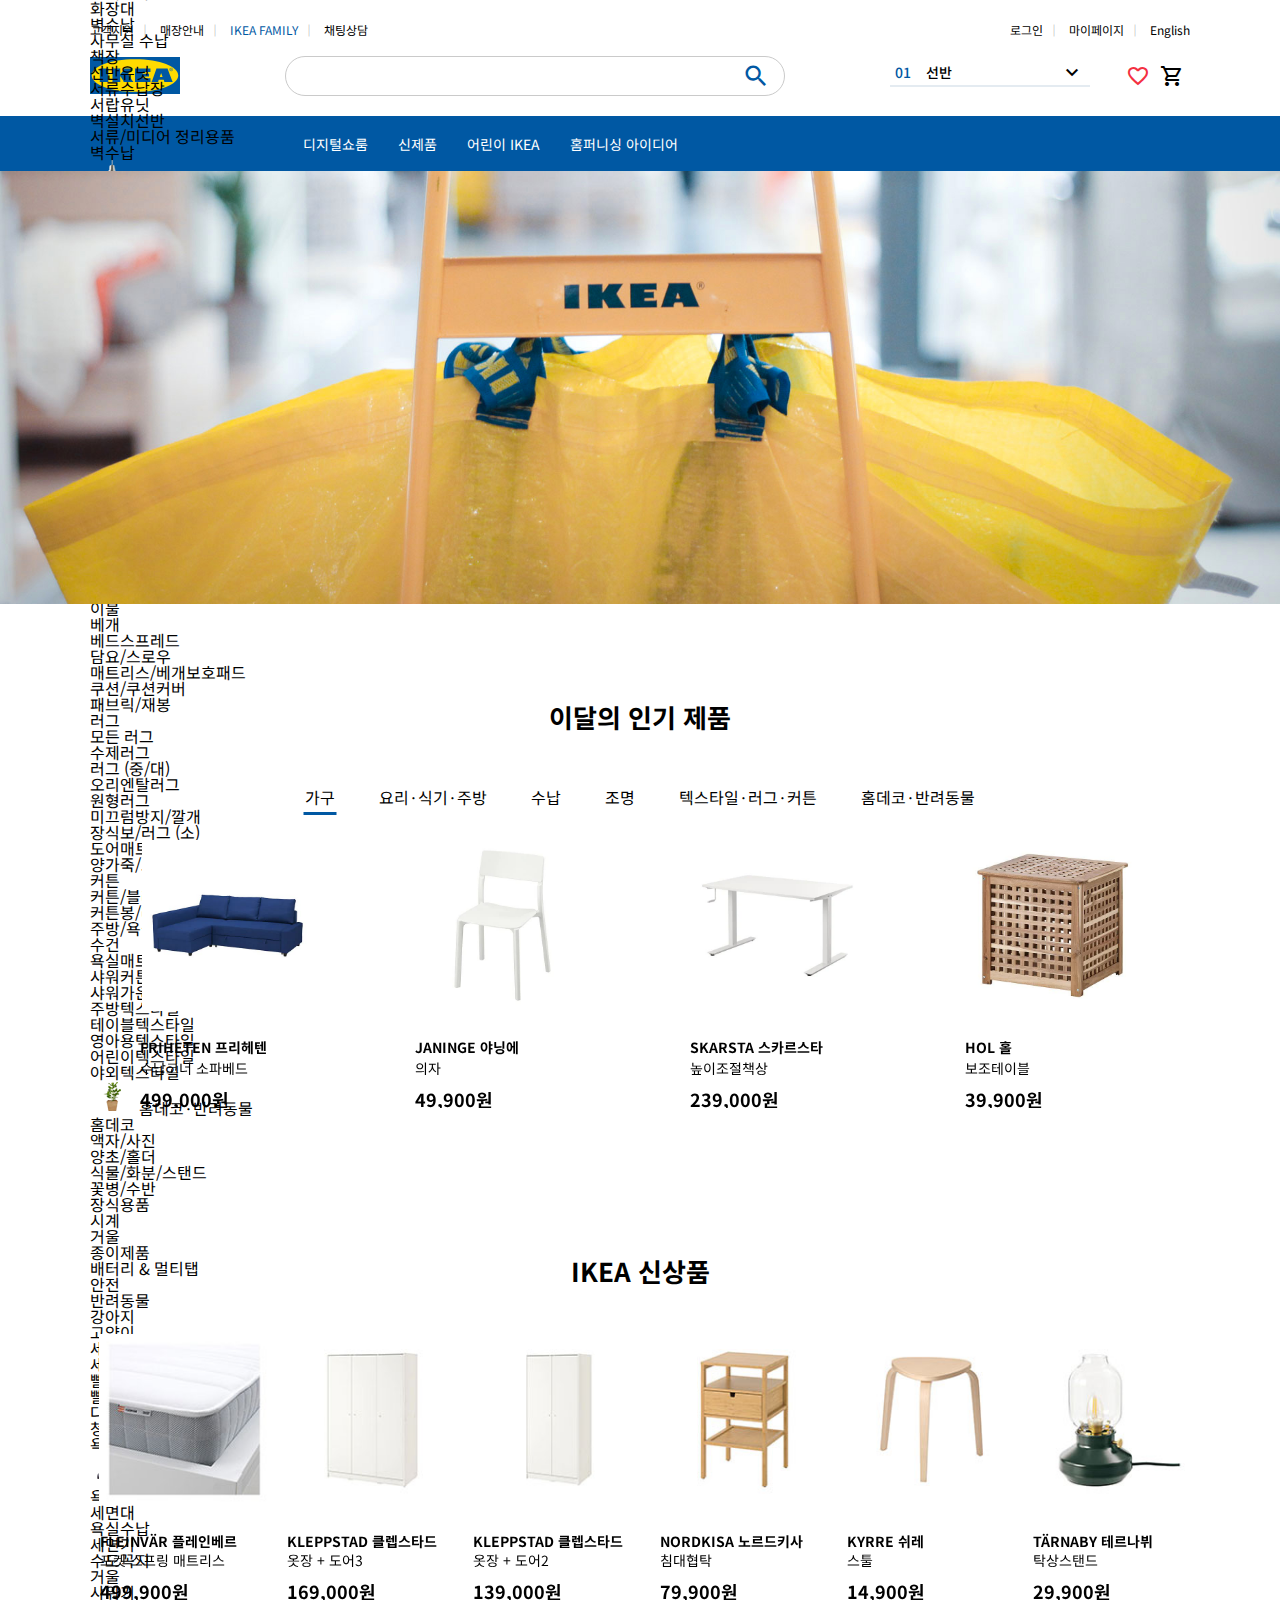
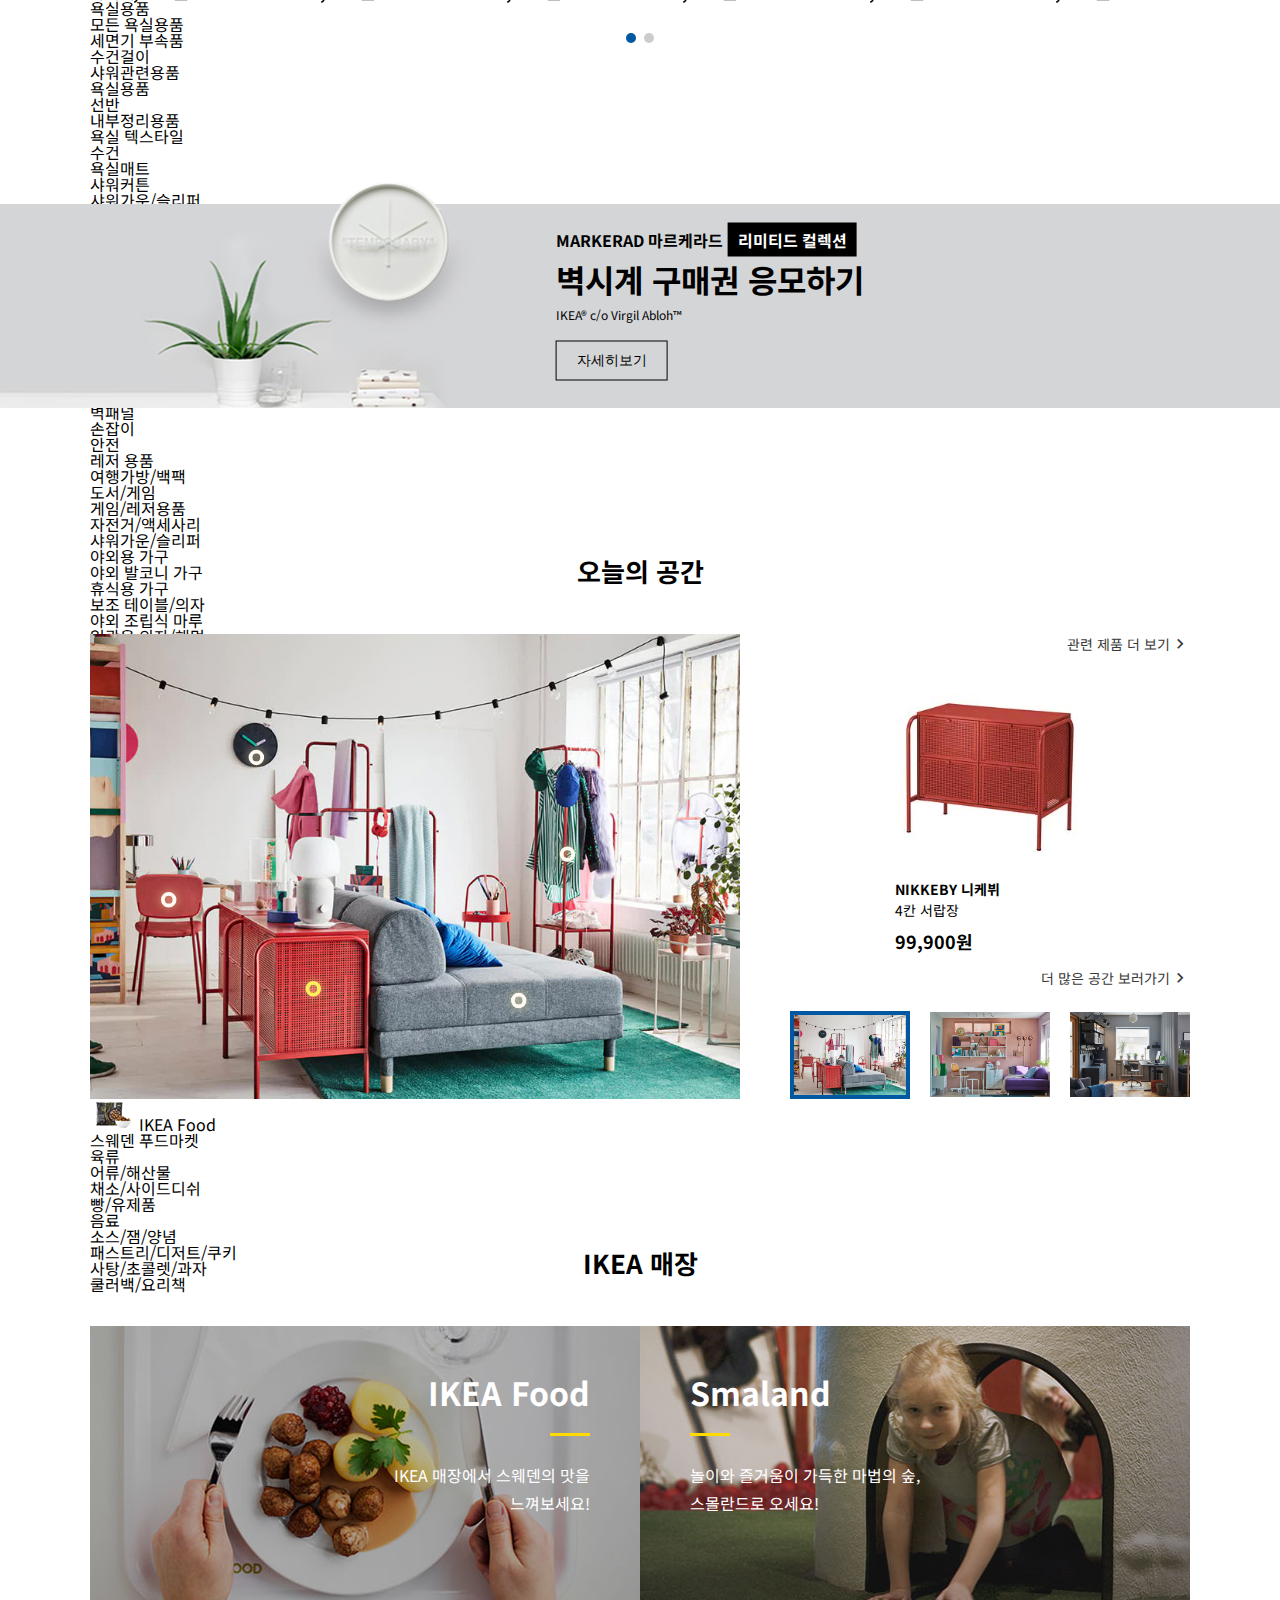
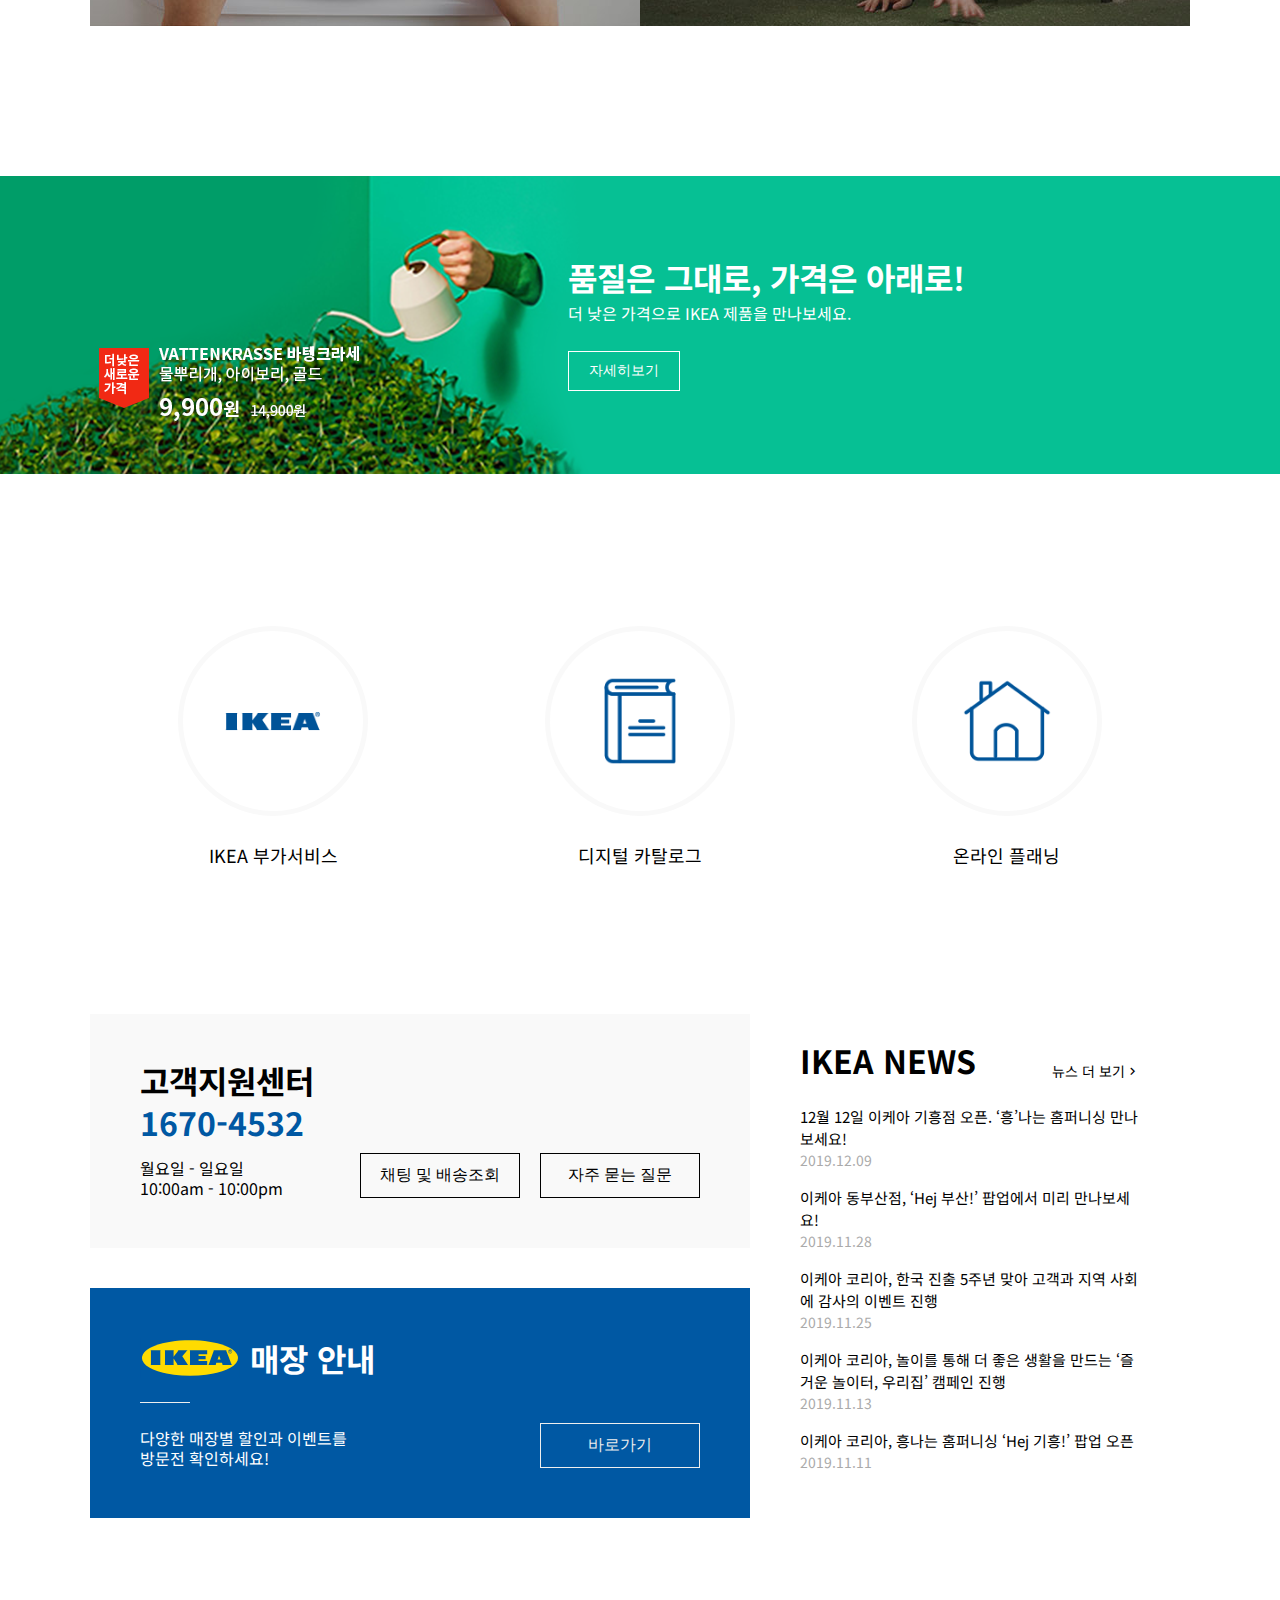
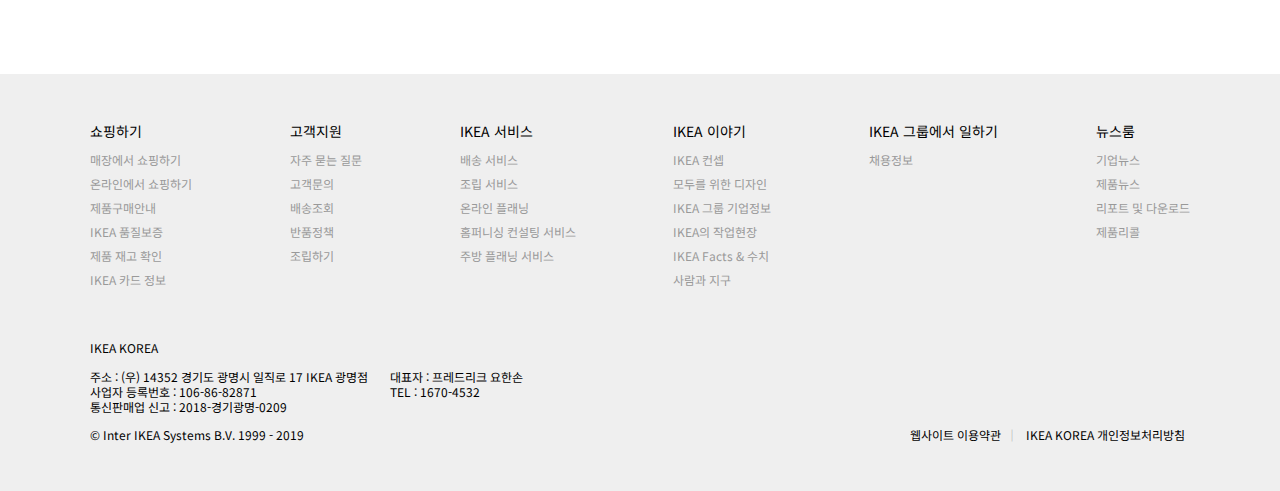
<file: index.html>
<!DOCTYPE html>
<html lang="ko">
  <head>
    <meta charset="UTF-8" />
    <meta name="viewport" content="width=device-width, initial-scale=1.0" />
    <meta http-equiv="X-UA-Compatible" content="ie=edge" />
    <title>IKEA</title>
    <link
      href="https://fonts.googleapis.com/css?family=Material+Icons|Material+Icons+Outlined"
      rel="stylesheet"
    />
    <link
      href="https://fonts.googleapis.com/css?family=Noto+Sans+KR:400,500,700&display=swap"
      rel="stylesheet"
    />
    <link rel="shortcut icon" href="favicon.ico" type="image/x-icon" />
    <link rel="icon" type="image/png" sizes="16x16" href="favicon-16x16.png" />
    <link rel="icon" type="image/png" sizes="32x32" href="favicon-32x32.png" />
    <link rel="icon" type="image/png" sizes="48x48" href="favicon-48x48.png" />
    <link rel="icon" href="/favicon.ico" type="image/x-icon" />
    <link rel="stylesheet" href="css/swiper.min.css" />
    <link rel="stylesheet" href="css/reset.css" />
    <link rel="stylesheet" href="css/common.css" />
    <link
      rel="stylesheet"
      href="css/pc.css"
      media="screen and (max-width:1500px)"
    />
    <link
      rel="stylesheet"
      href="css/tablet.css"
      media="screen and (max-width:1120px)"
    />
    <link
      rel="stylesheet"
      href="css/mobile.css"
      media="screen and (max-width:767px)"
    />
    <script defer src="https://cdnjs.cloudflare.com/ajax/libs/jquery/3.4.1/jquery.min.js"></script>
    <script defer src="js/swiper.min.js"></script>
    <script defer src="js/ikea.js"></script>
    <script defer src="js/product.js"></script>
    <script defer src="js/search.js"></script>
    <script defer src="js/shopping.js"></script>
  </head>
  <body>
    <header>
      <div class="header_top container m_blind">
        <ul class="header_info">
          <li><a href="#">고객지원</a></li>
          <li><a href="#">매장안내</a></li>
          <li><a href="#" class="color_blue">IKEA FAMILY</a></li>
          <li><a href="#">채팅상담</a></li>
        </ul>
        <ul class="header_user">
          <li><a href="signin.html">로그인</a></li>
          <li><a href="#">마이페이지</a></li>
          <li><a href="#">English</a></li>
        </ul>
      </div>
      <div class="header_box container m_blind">
        <h1>
          <a href="index.html"><img src="img/logo.svg" alt="IKEA" /></a>
        </h1>
        <form class="header_search">
          <input type="text" title="검색창" />
          <button type="submit" class="material-icons">search</button>
          <div class="searched_keywords"></div>
        </form>
        <div class="header_rightbox">
          <div class="search_keyword">
            <button class="material-icons">keyboard_arrow_down</button>
            <ul class="search_keyword_list">
              <li class="active"><span>01</span><a href="#">선반</a></li>
              <li><span>02</span><a href="#">책상</a></li>
              <li><span>03</span><a href="#">의자</a></li>
              <li><span>04</span><a href="#">행거</a></li>
              <li><span>05</span><a href="#">책장</a></li>
              <li><span>06</span><a href="#">서랍장</a></li>
              <li><span>07</span><a href="#">트리</a></li>
              <li><span>08</span><a href="#">거울</a></li>
              <li><span>09</span><a href="#">침대</a></li>
              <li><span>10</span><a href="#">커튼</a></li>
            </ul>
            <ul class="search_keyword_hover">
              <li><span>01</span><a href="#">선반</a></li>
              <li><span>02</span><a href="#">책상</a></li>
              <li><span>03</span><a href="#">의자</a></li>
              <li><span>04</span><a href="#">행거</a></li>
              <li><span>05</span><a href="#">책장</a></li>
              <li><span>06</span><a href="#">서랍장</a></li>
              <li><span>07</span><a href="#">트리</a></li>
              <li><span>08</span><a href="#">거울</a></li>
              <li><span>09</span><a href="#">침대</a></li>
              <li><span>10</span><a href="#">커튼</a></li>
            </ul>
          </div>
          <div class="header_icon">
            <button class="material-icons">favorite_border</button>
            <button class="material-icons-outlined">shopping_cart</button>
          </div>
        </div>
      </div>
      <div class="m_header_box container m_only">
        <h1>
          <a href="#"><img src="img/logo.svg" alt="IKEA" /></a>
        </h1>
        <div class="m_header_icon">
          <button class="material-icons" id="m_menubtn">menu</button>
          <div class="m_header_right_icon">
            <button class="material-icons">search</button>
            <button
              class="material-icons"
              onclick="location.href = 'signin.html' "
            >
              person_outline
            </button>
          </div>
        </div>
      </div>
      <div class="gnb">
        <div class="container">
          <ul class="gnb_list">
            <li>
              <a href="#" class="gnb_active_menu">
                모든 제품
                <i class="material-icons">keyboard_arrow_down</i>
              </a>
              <ul class="all_products_list">
                <div class="gnb_active_product"></div>
                <li class="sofa">
                  <i class="sp sp-sofa"></i>
                  <a href="#">소파·의자·테이블</a>
                  <div class="all_products_list_child product_sofa">
                    <div>
                      <h3><a href="#">소파</a></h3>
                      <ul>
                        <li><a href="#">모든 소파</a></li>
                        <li><a href="#">소파베드</a></li>
                        <li><a href="#">패브릭 소파</a></li>
                        <li><a href="#">교체용 소파커버</a></li>
                        <li><a href="#">가죽 소파</a></li>
                        <li><a href="#">모듈식 소파</a></li>
                        <li><a href="#">풋스툴/수납스툴</a></li>
                        <li><a href="#">추가다리</a></li>
                      </ul>
                    </div>
                    <div>
                      <h3><a href="#">의자</a></h3>
                      <ul>
                        <li><a href="#">식탁 의자</a></li>
                        <li><a href="#">사무용 의자</a></li>
                        <li><a href="#">암체어/긴의자</a></li>
                        <li><a href="#">바의자</a></li>
                        <li><a href="#">카페 의자</a></li>
                        <li><a href="#">유아용 의자</a></li>
                        <li><a href="#">스툴/벤치</a></li>
                        <li><a href="#">행잉시트/회전의자</a></li>
                        <li><a href="#">보조테이블/의자</a></li>
                        <li><a href="#">일광욕 의자/해먹</a></li>
                      </ul>
                    </div>
                    <div>
                      <h3><a href="#">책상/테이블</a></h3>
                      <ul>
                        <li><a href="#">책상/컴퓨터 책상</a></li>
                        <li><a href="#">모듈식 테이블</a></li>
                        <li><a href="#">커피테이블/보조테이블</a></li>
                        <li><a href="#">식탁</a></li>
                        <li><a href="#">바테이블</a></li>
                        <li><a href="#">카페테이블</a></li>
                        <li><a href="#">어린이 테이블</a></li>
                        <li><a href="#">어린이 책상</a></li>
                        <li><a href="#">화장대</a></li>
                      </ul>
                    </div>
                    <div>
                      <h3><a href="#">거실수납</a></h3>
                      <ul>
                        <li><a href="#">수납장/장식장</a></li>
                        <li><a href="#">책장</a></li>
                        <li><a href="#">선반유닛</a></li>
                        <li><a href="#">BESTÅ/베스토 거실수납 시스템</a></li>
                        <li><a href="#">TV/멀티미디어 가구</a></li>
                        <li><a href="#">커피테이블/보조테이블</a></li>
                        <li><a href="#">수납장/찬장/콘솔테이블</a></li>
                        <li><a href="#">수납함/바구니</a></li>
                        <li><a href="#">벽설치선반</a></li>
                        <li><a href="#">전선정리/관련용품</a></li>
                      </ul>
                    </div>
                  </div>
                </li>
                <li class="bed">
                  <i class="sp sp-bed"></i>
                  <a href="#">침대·매트리스</a>
                  <div class="all_products_list_child product_bed">
                    <div>
                      <h3><a href="#">침대</a></h3>
                      <ul>
                        <li><a href="#">더블침대</a></li>
                        <li><a href="#">싱글침대</a></li>
                        <li><a href="#">로프트/2층침대</a></li>
                        <li><a href="#">수납형침대</a></li>
                        <li><a href="#">간이침대/데이베드</a></li>
                        <li><a href="#">소파베드</a></li>
                        <li><a href="#">어린이 침대</a></li>
                      </ul>
                    </div>
                    <div>
                      <h3><a href="#">매트리스</a></h3>
                      <ul>
                        <li><a href="#">모든 매트리스</a></li>
                        <li><a href="#">스프링 매트리스</a></li>
                        <li><a href="#">폼/라텍스 매트리스</a></li>
                        <li><a href="#">우드베이스 스프링 매트리스</a></li>
                        <li><a href="#">매트리스 패드</a></li>
                        <li><a href="#">매트리스/베개보호 패드</a></li>
                        <li><a href="#">매트리스 베이스</a></li>
                        <li><a href="#">침대갈빗살</a></li>
                        <li><a href="#">침대다리</a></li>
                      </ul>
                    </div>
                    <div>
                      <h3><a href="#">어린이 침대/매트리스</a></h3>
                      <ul>
                        <li><a href="#">영아용 침대</a></li>
                        <li><a href="#">영아용 매트리스</a></li>
                        <li><a href="#">어린이 침대</a></li>
                        <li><a href="#">어린이 매트리스</a></li>
                      </ul>
                    </div>
                    <div>
                      <h3><a href="#">침실 텍스타일</a></h3>
                      <ul>
                        <li><a href="#">침구</a></li>
                        <li><a href="#">이불</a></li>
                        <li><a href="#">베개</a></li>
                        <li><a href="#">베드스프레드</a></li>
                        <li><a href="#">담요/스로우</a></li>
                        <li><a href="#">러그</a></li>
                        <li><a href="#">쿠션/쿠션커버</a></li>
                        <li><a href="#">커튼/블라인드</a></li>
                        <li><a href="#">커튼봉/레일</a></li>
                        <li><a href="#">패브릭/재봉</a></li>
                      </ul>
                    </div>
                  </div>
                </li>
                <li class="desk">
                  <i class="sp sp-desk"></i>
                  <a href="#">요리·식기·주방가구</a>
                  <div class="all_products_list_child product_desk">
                    <div>
                      <h3><a href="#">주방용품</a></h3>
                      <ul>
                        <li><a href="#">식품보관/정리</a></li>
                        <li><a href="#">냄비/소스팬</a></li>
                        <li><a href="#">프라이팬/웍</a></li>
                        <li><a href="#">칼/도마</a></li>
                        <li><a href="#">조리용품</a></li>
                        <li><a href="#">주방 텍스타일</a></li>
                        <li><a href="#">주방기기</a></li>
                        <li><a href="#">제빵도구</a></li>
                        <li><a href="#">오븐용기</a></li>
                        <li><a href="#">믹싱/계량도구</a></li>
                        <li><a href="#">식기세척 용품</a></li>
                      </ul>
                    </div>
                    <div>
                      <h3><a href="#">주방가구</a></h3>
                      <ul>
                        <li><a href="#">식탁</a></li>
                        <li><a href="#">식탁 의자</a></li>
                        <li><a href="#">주방아일랜드/카트</a></li>
                        <li><a href="#">식탁 세트</a></li>
                        <li><a href="#">수납장/장식장</a></li>
                        <li><a href="#">수납선반</a></li>
                        <li><a href="#">스텝스툴/사다리</a></li>
                        <li><a href="#">모듈식 주방</a></li>
                        <li><a href="#">바테이블</a></li>
                        <li><a href="#">바의자</a></li>
                      </ul>
                    </div>
                    <div>
                      <h3><a href="#">식기</a></h3>
                      <ul>
                        <li><a href="#">디너웨어</a></li>
                        <li><a href="#">유리제품/유리병</a></li>
                        <li><a href="#">테이블 텍스타일</a></li>
                        <li><a href="#">냅킨/냅킨홀더</a></li>
                        <li><a href="#">식기도구</a></li>
                        <li><a href="#">서빙웨어</a></li>
                        <li><a href="#">커피/차</a></li>
                        <li><a href="#">유아용 식기</a></li>
                        <li><a href="#">어린이 식기</a></li>
                      </ul>
                    </div>
                    <div>
                      <h3><a href="#">주방가전</a></h3>
                      <ul>
                        <li><a href="#">레인지</a></li>
                        <li><a href="#">레인지후드</a></li>
                        <li><a href="#">오븐</a></li>
                        <li><a href="#">냉장고</a></li>
                      </ul>
                    </div>
                  </div>
                </li>
                <li class="kid">
                  <i class="sp sp-kid"></i>
                  <a href="#">어린이 IKEA</a>
                  <div class="all_products_list_child product_kid">
                    <div>
                      <h3><a href="#">침대/매트리스</a></h3>
                      <ul>
                        <li><a href="#">영아용 침대</a></li>
                        <li><a href="#">영아용 매트리스</a></li>
                        <li><a href="#">어린이 침대</a></li>
                        <li><a href="#">어린이 매트리스</a></li>
                      </ul>
                    </div>
                    <div>
                      <h3><a href="#">장난감/놀이</a></h3>
                      <ul>
                        <li><a href="#">영아용 장난감</a></li>
                        <li><a href="#">어린이 장난감</a></li>
                      </ul>
                    </div>
                    <div>
                      <h3><a href="#">책상/의자/가구</a></h3>
                      <ul>
                        <li><a href="#">어린이 가구</a></li>
                        <li><a href="#">어린이 책상의자</a></li>
                        <li><a href="#">어린이 책상</a></li>
                      </ul>
                    </div>
                    <div>
                      <h3><a href="#">수납</a></h3>
                      <ul>
                        <li><a href="#">수납시스템</a></li>
                        <li><a href="#">수납가구</a></li>
                        <li><a href="#">기저귀교환대/수유대</a></li>
                      </ul>
                    </div>
                  </div>
                </li>
                <li class="storage">
                  <i class="sp sp-storage"></i>
                  <a href="#">수납</a>
                  <div class="all_products_list_child product_storage">
                    <div>
                      <h3><a href="#">거실수납</a></h3>
                      <ul>
                        <li><a href="#">수납장/장식장</a></li>
                        <li><a href="#">커피테이블/보조테이블</a></li>
                        <li><a href="#">책장</a></li>
                        <li><a href="#">선반유닛</a></li>
                        <li><a href="#">BESTÅ 거실수납 시스템</a></li>
                        <li><a href="#">TV/멀티미디어 가구</a></li>
                        <li><a href="#">수납장/찬장/콘솔테이블</a></li>
                        <li><a href="#">수납함/바구니</a></li>
                        <li><a href="#">벽설치선반</a></li>
                      </ul>
                    </div>
                    <div>
                      <h3><a href="#">옷장 수납</a></h3>
                      <ul>
                        <li><a href="#">옷장</a></li>
                        <li><a href="#">의류정리용품</a></li>
                        <li><a href="#">신발/코트/모자 수납</a></li>
                        <li><a href="#">행거/스탠드</a></li>
                        <li><a href="#">후크/옷걸이</a></li>
                        <li><a href="#">신발장</a></li>
                      </ul>
                    </div>
                    <div>
                      <h3><a href="#">옷장 수납</a></h3>
                      <ul>
                        <li><a href="#">서랍장</a></li>
                        <li><a href="#">침대수납</a></li>
                        <li><a href="#">침대협탁</a></li>
                        <li><a href="#">화장대</a></li>
                        <li><a href="#">벽수납</a></li>
                      </ul>
                    </div>
                    <div>
                      <h3><a href="#">사무실 수납</a></h3>
                      <ul>
                        <li><a href="#">책장</a></li>
                        <li><a href="#">선반유닛</a></li>
                        <li><a href="#">서류수납장</a></li>
                        <li><a href="#">서랍유닛</a></li>
                        <li><a href="#">벽설치선반</a></li>
                        <li><a href="#">서류/미디어 정리용품</a></li>
                        <li><a href="#">벽수납</a></li>
                      </ul>
                    </div>
                  </div>
                </li>
                <li class="lighting">
                  <i class="sp sp-lighting"></i>
                  <a href="#">조명</a>
                  <div class="all_products_list_child product_lighting">
                    <div>
                      <h3><a href="#">모든 조명</a></h3>
                      <ul>
                        <li><a href="#">플로어스탠드</a></li>
                        <li><a href="#">탁상스탠드</a></li>
                        <li><a href="#">천장조명</a></li>
                        <li><a href="#">벽부착등</a></li>
                        <li><a href="#">스폿조명</a></li>
                        <li><a href="#">작업등</a></li>
                        <li><a href="#">주방조명</a></li>
                        <li><a href="#">욕실조명</a></li>
                        <li><a href="#">다용도 조명</a></li>
                      </ul>
                    </div>
                    <div>
                      <h3><a href="#">조명 관련용품</a></h3>
                      <ul>
                        <li><a href="#">LED조명</a></li>
                        <li><a href="#">LED전구</a></li>
                        <li><a href="#">멀티탭</a></li>
                        <li><a href="#">전등갓/전등본체</a></li>
                      </ul>
                    </div>
                    <div>
                      <h3><a href="#">장식조명</a></h3>
                      <ul>
                        <li><a href="#">장식조명</a></li>
                        <li><a href="#">야외조명</a></li>
                        <li><a href="#">실내조명</a></li>
                      </ul>
                    </div>
                    <div>
                      <h3><a href="#">아이방조명</a></h3>
                      <ul>
                        <li><a href="#">어린이 조명</a></li>
                      </ul>
                    </div>
                  </div>
                </li>
                <li class="textile">
                  <i class="sp sp-textile"></i>
                  <a href="#">텍스타일·러그·커튼</a>
                  <div class="all_products_list_child product_textile">
                    <div>
                      <h3><a href="#">침실 텍스타일</a></h3>
                      <ul>
                        <li><a href="#">침구</a></li>
                        <li><a href="#">이불</a></li>
                        <li><a href="#">베개</a></li>
                        <li><a href="#">베드스프레드</a></li>
                        <li><a href="#">담요/스로우</a></li>
                        <li><a href="#">매트리스/베개보호패드</a></li>
                        <li><a href="#">쿠션/쿠션커버</a></li>
                        <li><a href="#">패브릭/재봉</a></li>
                      </ul>
                    </div>
                    <div>
                      <h3><a href="#">러그</a></h3>
                      <ul>
                        <li><a href="#">모든 러그</a></li>
                        <li><a href="#">수제러그</a></li>
                        <li><a href="#">러그 (중/대)</a></li>
                        <li><a href="#">오리엔탈러그</a></li>
                        <li><a href="#">원형러그</a></li>
                        <li><a href="#">미끄럼방지/깔개</a></li>
                        <li><a href="#">장식보/러그 (소)</a></li>
                        <li><a href="#">도어매트</a></li>
                        <li><a href="#">양가죽/소가죽</a></li>
                      </ul>
                    </div>
                    <div>
                      <h3><a href="#">커튼</a></h3>
                      <ul>
                        <li><a href="#">커튼/블라인드</a></li>
                        <li><a href="#">커튼봉/레일</a></li>
                      </ul>
                    </div>
                    <div>
                      <h3><a href="#">주방/욕실텍스타일</a></h3>
                      <ul>
                        <li><a href="#">수건</a></li>
                        <li><a href="#">욕실매트</a></li>
                        <li><a href="#">샤워커튼</a></li>
                        <li><a href="#">샤워가운/슬리퍼</a></li>
                        <li><a href="#">주방텍스타일</a></li>
                        <li><a href="#">테이블텍스타일</a></li>
                        <li><a href="#">영아용텍스타일</a></li>
                        <li><a href="#">어린이텍스타일</a></li>
                        <li><a href="#">야외텍스타일</a></li>
                      </ul>
                    </div>
                  </div>
                </li>
                <li class="homedeco">
                  <i class="sp sp-homedeco"></i>
                  <a href="#">홈데코·반려동물</a>
                  <div class="all_products_list_child product_homedeco">
                    <div>
                      <h3><a href="#">홈데코</a></h3>
                      <ul>
                        <li><a href="#">액자/사진</a></li>
                        <li><a href="#">양초/홀더</a></li>
                        <li><a href="#">식물/화분/스탠드</a></li>
                        <li><a href="#">꽃병/수반</a></li>
                        <li><a href="#">장식용품</a></li>
                        <li><a href="#">시계</a></li>
                        <li><a href="#">거울</a></li>
                        <li><a href="#">종이제품</a></li>
                        <li><a href="#">배터리 & 멀티탭</a></li>
                        <li><a href="#">안전</a></li>
                      </ul>
                    </div>
                    <div>
                      <h3><a href="#">반려동물</a></h3>
                      <ul>
                        <li><a href="#">강아지</a></li>
                        <li><a href="#">고양이</a></li>
                      </ul>
                    </div>
                    <div>
                      <h3><a href="#">세탁/청소</a></h3>
                      <ul>
                        <li><a href="#">세탁/청소</a></li>
                        <li><a href="#">빨래바구니</a></li>
                        <li><a href="#">빨래건조대</a></li>
                        <li><a href="#">다림판</a></li>
                        <li><a href="#">청소용품</a></li>
                        <li><a href="#">욕실용품</a></li>
                      </ul>
                    </div>
                  </div>
                </li>
                <li class="bathroom">
                  <i class="sp sp-bathroom"></i>
                  <a href="#">욕실</a>
                  <div class="all_products_list_child product_bathroom">
                    <div>
                      <h3><a href="#">욕실가구</a></h3>
                      <ul>
                        <li><a href="#">세면대</a></li>
                        <li><a href="#">욕실수납</a></li>
                        <li><a href="#">세면기</a></li>
                        <li><a href="#">수도꼭지</a></li>
                        <li><a href="#">거울</a></li>
                        <li><a href="#">샤워기</a></li>
                      </ul>
                    </div>
                    <div>
                      <h3><a href="#">욕실용품</a></h3>
                      <ul>
                        <li><a href="#">모든 욕실용품</a></li>
                        <li><a href="#">세면기 부속품</a></li>
                        <li><a href="#">수건걸이</a></li>
                        <li><a href="#">샤워관련용품</a></li>
                        <li><a href="#">욕실용품</a></li>
                        <li><a href="#">선반</a></li>
                        <li><a href="#">내부정리용품</a></li>
                      </ul>
                    </div>
                    <div>
                      <h3><a href="#">욕실 텍스타일</a></h3>
                      <ul>
                        <li><a href="#">수건</a></li>
                        <li><a href="#">욕실매트</a></li>
                        <li><a href="#">샤워커튼</a></li>
                        <li><a href="#">샤워가운/슬리퍼</a></li>
                      </ul>
                    </div>
                    <div>
                      <h3><a href="#">욕실조명</a></h3>
                      <ul>
                        <li><a href="#">욕실조명</a></li>
                      </ul>
                    </div>
                  </div>
                </li>
                <li class="leisure">
                  <i class="sp sp-leisure"></i>
                  <a href="#">야외용가구·가전제품</a>
                  <div class="all_products_list_child product_leisure">
                    <div>
                      <h3><a href="#">주방가전</a></h3>
                      <ul>
                        <li><a href="#">레인지</a></li>
                        <li><a href="#">레인지후드</a></li>
                        <li><a href="#">오븐</a></li>
                      </ul>
                    </div>
                    <div>
                      <h3><a href="#">셀프 인테리어</a></h3>
                      <ul>
                        <li><a href="#">야외용바닥재</a></li>
                        <li><a href="#">조립공구</a></li>
                        <li><a href="#">얼룩제거용품</a></li>
                        <li><a href="#">벽패널</a></li>
                        <li><a href="#">손잡이</a></li>
                        <li><a href="#">안전</a></li>
                      </ul>
                    </div>
                    <div>
                      <h3><a href="#">레저 용품</a></h3>
                      <ul>
                        <li><a href="#">여행가방/백팩</a></li>
                        <li><a href="#">도서/게임</a></li>
                        <li><a href="#">게임/레저용품</a></li>
                        <li><a href="#">자전거/액세사리</a></li>
                        <li><a href="#">샤워가운/슬리퍼</a></li>
                      </ul>
                    </div>
                    <div>
                      <h3><a href="#">야외용 가구</a></h3>
                      <ul>
                        <li><a href="#">야외 발코니 가구</a></li>
                        <li><a href="#">휴식용 가구</a></li>
                        <li><a href="#">보조 테이블/의자</a></li>
                        <li><a href="#">야외 조립식 마루</a></li>
                        <li><a href="#">일광욕 의자/해먹</a></li>
                        <li><a href="#">야외용 쿠션</a></li>
                        <li><a href="#">야외정리용품</a></li>
                        <li><a href="#">파라솔/가제보/바비큐</a></li>
                        <li><a href="#">야외용 화분/화초</a></li>
                        <li><a href="#">야외텍스타일</a></li>
                        <li><a href="#">바비큐</a></li>
                      </ul>
                    </div>
                  </div>
                </li>
                <li class="holiday_decoration">
                  <i class="sp sp-holiday"></i>
                  <a href="#">겨울용 소품</a>
                  <div
                    class="all_products_list_child product_holiday_decoration"
                  >
                    <div>
                      <h3><a href="#">겨울 장식</a></h3>
                      <ul>
                        <li><a href="#">트리 장식</a></li>
                        <li><a href="#">양초/홀더</a></li>
                        <li><a href="#">화분/식물</a></li>
                        <li><a href="#">꽃병/수반</a></li>
                        <li><a href="#">장식용품</a></li>
                        <li><a href="#">포장지/쇼핑백/관련용품</a></li>
                      </ul>
                    </div>
                    <div>
                      <h3><a href="#">장식조명</a></h3>
                      <ul>
                        <li><a href="#">실내조명</a></li>
                        <li><a href="#">야외조명</a></li>
                      </ul>
                    </div>
                    <div>
                      <h3><a href="#">요리/식기</a></h3>
                      <ul>
                        <li><a href="#">주방용품/오븐용기</a></li>
                        <li><a href="#">디너웨어/유리제품</a></li>
                        <li><a href="#">식기도구</a></li>
                        <li><a href="#">냅킨/냅킨홀더</a></li>
                      </ul>
                    </div>
                    <div>
                      <h3><a href="#">텍스타일</a></h3>
                      <ul>
                        <li><a href="#">텍스타일</a></li>
                        <li><a href="#">주방/다이닝텍스타일</a></li>
                        <li><a href="#">침구</a></li>
                        <li><a href="#">욕실텍스타일</a></li>
                      </ul>
                    </div>
                  </div>
                </li>
                <li class="ikeafood">
                  <i class="sp sp-ikeafood"></i>
                  <a href="#">IKEA Food</a>
                  <div class="all_products_list_child product_ikeafood">
                    <div>
                      <h3><a href="#">스웨덴 푸드마켓</a></h3>
                      <ul>
                        <li><a href="#">육류</a></li>
                        <li><a href="#">어류/해산물</a></li>
                        <li><a href="#">채소/사이드디쉬</a></li>
                        <li><a href="#">빵/유제품</a></li>
                        <li><a href="#">음료</a></li>
                        <li><a href="#">소스/잼/양념</a></li>
                        <li><a href="#">패스트리/디저트/쿠키</a></li>
                        <li><a href="#">사탕/초콜렛/과자</a></li>
                        <li><a href="#">쿨러백/요리책</a></li>
                      </ul>
                    </div>
                  </div>
                </li>
              </ul>
            </li>
            <li><a href="#!">디지털쇼룸</a></li>
            <li><a href="#!">신제품</a></li>
            <li><a href="#!">어린이 IKEA</a></li>
            <li><a href="#!">홈퍼니싱 아이디어</a></li>
          </ul>
        </div>
        <div class="gnb_bg"></div>
      </div>
    </header>
    <section>
      <h2 class="blind">IKEA 메인</h2>
      <article class="main-slide">
        <h2 class="blind">메인 슬라이드</h2>
        <div class="swiper-container">
          <div class="swiper-wrapper">
            <div class="swiper-slide">
              <a href="#">
                <img
                  src="img/mainslide1.jpg"
                  alt="main-slide"
                  class="pc_only"
                />
                <img
                  src="img/mainslide_t1.jpg"
                  alt="main-slide"
                  class="t_only"
                />
                <img
                  src="img/mainslide_m1.jpg"
                  alt="main-slide"
                  class="m_only"
                />
              </a>
            </div>
            <div class="swiper-slide">
              <a href="#">
                <img
                  src="img/mainslide2.jpg"
                  alt="main-slide"
                  class="pc_only"
                />
                <img
                  src="img/mainslide_t2.jpg"
                  alt="main-slide"
                  class="t_only"
                />
                <img
                  src="img/mainslide_m2.jpg"
                  alt="main-slide"
                  class="m_only"
                />
              </a>
            </div>
            <div class="swiper-slide">
              <a href="#">
                <img
                  src="img/mainslide3.jpg"
                  alt="main-slide"
                  class="pc_only"
                />
                <img
                  src="img/mainslide_t3.jpg"
                  alt="main-slide"
                  class="t_only"
                />
                <img
                  src="img/mainslide_m3.jpg"
                  alt="main-slide"
                  class="m_only"
                />
              </a>
            </div>
          </div>
          <div class="swiper-button-next"></div>
          <div class="swiper-button-prev"></div>
          <div class="swiper-pagination"></div>
        </div>
      </article>
      <article class="best_products container">
        <h2>이달의 인기 제품</h2>
        <ul>
          <li class="active"><a href="#best1">가구</a></li>
          <li><a href="#best2">요리·식기·주방</a></li>
          <li><a href="#best3">수납</a></li>
          <li><a href="#best4">조명</a></li>
          <li><a href="#best5">텍스타일·러그·커튼</a></li>
          <li><a href="#best6">홈데코·반려동물</a></li>
        </ul>
        <div class="best_products_list swiper-container">
          <div class="swiper-wrapper"></div>
        </div>
      </article>
      <article class="new_products container">
        <h2>IKEA 신상품</h2>
        <div class="swiper-container">
          <div class="swiper-wrapper new_products_list">
            <div class="new_product swiper-slide">
              <div class="product_img">
                <a href="#!"
                  ><img src="img/products/new1.jpg" alt="포켓 스프링 매트리스"
                /></a>
                <div class="product_hover_bg">
                  <button class="material-icons like">favorite_border</button>
                  <button class="material-icons-outlined cart">
                    shopping_cart
                  </button>
                </div>
              </div>
              <dl>
                <dt>FLEINVÄR 플레인베르</dt>
                <dd>포켓 스프링 매트리스</dd>
                <dd>499,900원</dd>
              </dl>
            </div>
            <div class="new_product swiper-slide">
              <div class="product_img">
                <a href="#!"
                  ><img src="img/products/new2.jpg" alt="옷장 + 도어3"
                /></a>
                <div class="product_hover_bg">
                  <button class="material-icons like">favorite_border</button>
                  <button class="material-icons-outlined cart">
                    shopping_cart
                  </button>
                </div>
              </div>
              <dl>
                <dt>KLEPPSTAD 클렙스타드</dt>
                <dd>옷장 + 도어3</dd>
                <dd>169,000원</dd>
              </dl>
            </div>
            <div class="new_product swiper-slide">
              <div class="product_img">
                <a href="#!"
                  ><img src="img/products/new3.jpg" alt="옷장 + 도어2"
                /></a>
                <div class="product_hover_bg">
                  <button class="material-icons like">favorite_border</button>
                  <button class="material-icons-outlined cart">
                    shopping_cart
                  </button>
                </div>
              </div>
              <dl>
                <dt>KLEPPSTAD 클렙스타드</dt>
                <dd>옷장 + 도어2</dd>
                <dd>139,000원</dd>
              </dl>
            </div>
            <div class="new_product swiper-slide">
              <div class="product_img">
                <a href="#!"
                  ><img src="img/products/new4.jpg" alt="침대협탁"
                /></a>
                <div class="product_hover_bg">
                  <button class="material-icons like">favorite_border</button>
                  <button class="material-icons-outlined cart">
                    shopping_cart
                  </button>
                </div>
              </div>
              <dl>
                <dt>NORDKISA 노르드키사</dt>
                <dd>침대협탁</dd>
                <dd>79,900원</dd>
              </dl>
            </div>
            <div class="new_product swiper-slide">
              <div class="product_img">
                <a href="#!"><img src="img/products/new5.jpg" alt="스툴" /></a>
                <div class="product_hover_bg">
                  <button class="material-icons like">favorite_border</button>
                  <button class="material-icons-outlined cart">
                    shopping_cart
                  </button>
                </div>
              </div>
              <dl>
                <dt>KYRRE 쉬레</dt>
                <dd>스툴</dd>
                <dd>14,900원</dd>
              </dl>
            </div>
            <div class="new_product swiper-slide">
              <div class="product_img">
                <a href="#!"
                  ><img src="img/products/new6.jpg" alt="탁상스탠드"
                /></a>
                <div class="product_hover_bg">
                  <button class="material-icons like">favorite_border</button>
                  <button class="material-icons-outlined cart">
                    shopping_cart
                  </button>
                </div>
              </div>
              <dl>
                <dt>TÄRNABY 테르나뷔</dt>
                <dd>탁상스탠드</dd>
                <dd>29,900원</dd>
              </dl>
            </div>
            <div class="new_product swiper-slide">
              <div class="product_img">
                <a href="#!"
                  ><img src="img/products/new7.jpg" alt="침대협탁"
                /></a>
                <div class="product_hover_bg">
                  <button class="material-icons like">favorite_border</button>
                  <button class="material-icons-outlined cart">
                    shopping_cart
                  </button>
                </div>
              </div>
              <dl>
                <dt>NORDKISA 노르드키사</dt>
                <dd>침대협탁</dd>
                <dd>99,900원</dd>
              </dl>
            </div>
            <div class="new_product swiper-slide">
              <div class="product_img">
                <a href="#!"><img src="img/products/new8.jpg" alt="거울" /></a>
                <div class="product_hover_bg">
                  <button class="material-icons like">favorite_border</button>
                  <button class="material-icons-outlined cart">
                    shopping_cart
                  </button>
                </div>
              </div>
              <dl>
                <dt>STOCKHOLM 스톡홀름</dt>
                <dd>거울</dd>
                <dd>79,900원</dd>
              </dl>
            </div>
            <div class="new_product swiper-slide">
              <div class="product_img">
                <a href="#!"><img src="img/products/new9.jpg" alt="옷장" /></a>
                <div class="product_hover_bg">
                  <button class="material-icons like">favorite_border</button>
                  <button class="material-icons-outlined cart">
                    shopping_cart
                  </button>
                </div>
              </div>
              <dl>
                <dt>GODISHUS 고디스후스</dt>
                <dd>옷장</dd>
                <dd>99,900원</dd>
              </dl>
            </div>
            <div class="new_product swiper-slide">
              <div class="product_img">
                <a href="#!"
                  ><img src="img/products/new10.jpg" alt="화장대"
                /></a>
                <div class="product_hover_bg">
                  <button class="material-icons like">favorite_border</button>
                  <button class="material-icons-outlined cart">
                    shopping_cart
                  </button>
                </div>
              </div>
              <dl>
                <dt>NORDKISA 노르드키사</dt>
                <dd>화장대</dd>
                <dd>169,900원</dd>
              </dl>
            </div>
            <div class="new_product swiper-slide">
              <div class="product_img">
                <a href="#!"><img src="img/products/new11.jpg" alt="쿠션" /></a>
                <div class="product_hover_bg">
                  <button class="material-icons like">favorite_border</button>
                  <button class="material-icons-outlined cart">
                    shopping_cart
                  </button>
                </div>
              </div>
              <dl>
                <dt>SKOGSKORN 스콕스코른</dt>
                <dd>쿠션</dd>
                <dd>22,900원</dd>
              </dl>
            </div>
            <div class="new_product swiper-slide">
              <div class="product_img">
                <a href="#!"
                  ><img src="img/products/new12.jpg" alt="회전의자"
                /></a>
                <div class="product_hover_bg">
                  <button class="material-icons like">favorite_border</button>
                  <button class="material-icons-outlined cart">
                    shopping_cart
                  </button>
                </div>
              </div>
              <dl>
                <dt>ODGER 오드게르</dt>
                <dd>회전의자</dd>
                <dd>149,000원</dd>
              </dl>
            </div>
          </div>
          <div class="swiper-button-next"></div>
          <div class="swiper-button-prev"></div>
          <div class="swiper-pagination"></div>
        </div>
      </article>
      <article class="banner_clock">
        <img
          src="img/banner1.png"
          class="m_blind"
          alt="벽시계 구매권 응모하기"
        />
        <img
          src="img/banner_m1.jpg"
          class="m_only"
          alt="벽시계 구매권 응모하기"
        />
        <div class="banner_text container">
          <span>MARKERAD 마르케라드<em>리미티드 컬렉션</em></span>
          <h2>벽시계 구매권 응모하기</h2>
          <span>IKEA® c/o Virgil Abloh™</span>
          <button>자세히보기</button>
        </div>
      </article>
      <article class="todays_place container">
        <h2>오늘의 공간</h2>
        <div class="place_box">
          <div class="place_img">
            <img src="img/today/today1.jpg" alt="오늘의공간" />
            <object
              data="img/today/today1.svg"
              type="image/svg+xml"
              class="svg"
              id="placeObj"
            ></object>
          </div>
          <div class="place_product_box">
            <a href="#!" class="place_more_product"
              >관련 제품 더 보기<i class="material-icons"
                >keyboard_arrow_right</i
              ></a
            >
            <div class="place_product">
              <div class="product_img">
                <a href="#"
                  ><img src="img/today/p1-1.jpg" alt="" /><span class="blind"
                    >4칸 서랍장</span
                  ></a
                >
                <div class="product_hover_bg">
                  <button class="material-icons like">favorite_border</button>
                  <button class="material-icons-outlined cart">
                    shopping_cart
                  </button>
                </div>
              </div>
              <dl>
                <dt>NIKKEBY 니케뷔</dt>
                <dd>4칸 서랍장</dd>
                <dd>99,900원</dd>
              </dl>
            </div>
            <a href="#!" class="place_more_place"
              >더 많은 공간 보러가기<i class="material-icons"
                >keyboard_arrow_right</i
              ></a
            >
            <div class="thumb_img">
              <a href="#"
                ><img
                  id="today1"
                  src="img/today/today1.jpg"
                  class="active"
                  alt="오늘의공간1"
              /></a>
              <a href="#"
                ><img id="today2" src="img/today/today2.jpg" alt="오늘의공간2"
              /></a>
              <a href="#"
                ><img id="today3" src="img/today/today3.jpg" alt="오늘의공간3"
              /></a>
            </div>
          </div>
        </div>
      </article>
      <article class="ikea_store">
        <h2>IKEA 매장</h2>
        <div class="container">
          <div class="ikea_food">
            <div class="bg_scale"></div>
            <a href="#!">
              <h3>IKEA Food</h3>
              <span>IKEA 매장에서 스웨덴의 맛을<br />느껴보세요!</span>
            </a>
          </div>
          <div class="smaland">
            <div class="bg_scale"></div>
            <a href="#!">
              <h3>Smaland</h3>
              <span
                >놀이와 즐거움이 가득한 마법의 숲,<br />스몰란드로 오세요!</span
              >
            </a>
          </div>
        </div>
      </article>
      <article class="banner_price">
        <div class="container">
          <h2>품질은 그대로, 가격은 아래로!</h2>
          <span>더 낮은 가격으로 IKEA 제품을 만나보세요.</span>
          <button>자세히보기</button>
        </div>
      </article>
      <article class="ikea_service container">
        <h2 class="blind">IKEA 서비스</h2>
        <div>
          <div class="service_circle">
            <a href="#!"
              ><img src="img/ikea_text_icon.png" alt="" /><span class="blind"
                >IKEA 부가서비스</span
              ></a
            >
          </div>
          <span>IKEA 부가서비스</span>
        </div>
        <div>
          <div class="service_circle">
            <a href="#!"
              ><img src="img/book_icon.png" alt="" /><span class="blind"
                >디지털 카탈로그</span
              ></a
            >
          </div>
          <span>디지털 카탈로그</span>
        </div>
        <div>
          <div class="service_circle">
            <a href="#!"
              ><img src="img/home_icon.png" alt="" /><span class="blind"
                >온라인 플래닝</span
              ></a
            >
          </div>
          <span>온라인 플래닝</span>
        </div>
      </article>
      <article class="ikea_info container">
        <h2 class="blind">이케아 정보</h2>
        <div class="info_box">
          <div class="info_customer">
            <h2>고객지원센터</h2>
            <span>1670-4532</span>
            <span>월요일 - 일요일<br />10:00am - 10:00pm</span>
            <button>채팅 및 배송조회</button>
            <button>자주 묻는 질문</button>
          </div>
          <div class="info_store">
            <h2><img src="img/logo.svg" alt="IKEA" />매장 안내</h2>
            <span>다양한 매장별 할인과 이벤트를<br />방문전 확인하세요!</span>
            <button>바로가기</button>
          </div>
        </div>
        <div class="news_box">
          <h2>IKEA NEWS</h2>
          <a href="#!"
            >뉴스 더 보기<i class="material-icons">keyboard_arrow_right</i></a
          >
          <ul class="news_list">
            <li>
              <a href="#!">
                12월 12일 이케아 기흥점 오픈. ‘흥’나는 홈퍼니싱 만나보세요!</a
              >
              <span>2019.12.09</span>
            </li>
            <li>
              <a href="#!">
                이케아 동부산점, ‘Hej 부산!’ 팝업에서 미리 만나보세요!</a
              >
              <span>2019.11.28</span>
            </li>
            <li>
              <a href="#!">
                이케아 코리아, 한국 진출 5주년 맞아 고객과 지역 사회에 감사의
                이벤트 진행</a
              >
              <span>2019.11.25</span>
            </li>
            <li>
              <a href="#!">
                이케아 코리아, 놀이를 통해 더 좋은 생활을 만드는 ‘즐거운 놀이터,
                우리집’ 캠페인 진행</a
              >
              <span>2019.11.13</span>
            </li>
            <li>
              <a href="#!">
                이케아 코리아, 흥나는 홈퍼니싱 ‘Hej 기흥!’ 팝업 오픈</a
              >
              <span>2019.11.11</span>
            </li>
          </ul>
        </div>
      </article>
    </section>
    <footer>
      <div class="container">
        <div class="footer_list m_blind">
          <ul>
            <li>
              <h3>쇼핑하기</h3>
              <ul>
                <li><a href="#!">매장에서 쇼핑하기</a></li>
                <li><a href="#!">온라인에서 쇼핑하기</a></li>
                <li><a href="#!">제품구매안내</a></li>
                <li><a href="#!">IKEA 품질보증</a></li>
                <li><a href="#!">제품 재고 확인</a></li>
                <li><a href="#!">IKEA 카드 정보</a></li>
              </ul>
            </li>
            <li>
              <h3>고객지원</h3>
              <ul>
                <li><a href="#!">자주 묻는 질문</a></li>
                <li><a href="#!">고객문의</a></li>
                <li><a href="#!">배송조회</a></li>
                <li><a href="#!">반품정책</a></li>
                <li><a href="#!">조립하기</a></li>
              </ul>
            </li>
            <li>
              <h3>IKEA 서비스</h3>
              <ul>
                <li><a href="#!">배송 서비스</a></li>
                <li><a href="#!">조립 서비스</a></li>
                <li><a href="#!">온라인 플래닝</a></li>
                <li><a href="#!">홈퍼니싱 컨설팅 서비스</a></li>
                <li><a href="#!">주방 플래닝 서비스</a></li>
              </ul>
            </li>
            <li>
              <h3>IKEA 이야기</h3>
              <ul>
                <li><a href="#!">IKEA 컨셉</a></li>
                <li><a href="#!">모두를 위한 디자인</a></li>
                <li><a href="#!">IKEA 그룹 기업정보</a></li>
                <li><a href="#!">IKEA의 작업현장</a></li>
                <li><a href="#!">IKEA Facts & 수치</a></li>
                <li><a href="#!">사람과 지구</a></li>
              </ul>
            </li>
            <li>
              <h3>IKEA 그룹에서 일하기</h3>
              <ul>
                <li><a href="#!">채용정보</a></li>
              </ul>
            </li>
            <li>
              <h3>뉴스룸</h3>
              <ul>
                <li><a href="#!">기업뉴스</a></li>
                <li><a href="#!">제품뉴스</a></li>
                <li><a href="#!">리포트 및 다운로드</a></li>
                <li><a href="#!">제품리콜</a></li>
              </ul>
            </li>
          </ul>
        </div>
        <div class="footer_info">
          <b>IKEA KOREA</b>
          <p>
            주소 : (우) 14352 경기도 광명시 일직로 17 IKEA 광명점<br />
            사업자 등록번호 : 106-86-82871 <br />
            통신판매업 신고 : 2018-경기광명-0209
          </p>
          <p>대표자 : 프레드리크 요한손<br />TEL : 1670-4532</p>
          <ul>
            <li><a href="#!">웹사이트 이용약관</a></li>
            <li><a href="#!">IKEA KOREA 개인정보처리방침</a></li>
          </ul>
          <small>© Inter IKEA Systems B.V. 1999 - 2019</small>
        </div>
      </div>
    </footer>
    <div class="m_menu_bg"></div>
    <div class="m_search_box">
      <form class="header_search">
        <input type="text" title="검색창" />
        <div class="searched_keywords"></div>
      </form>
    </div>
  </body>
</html>
</file>
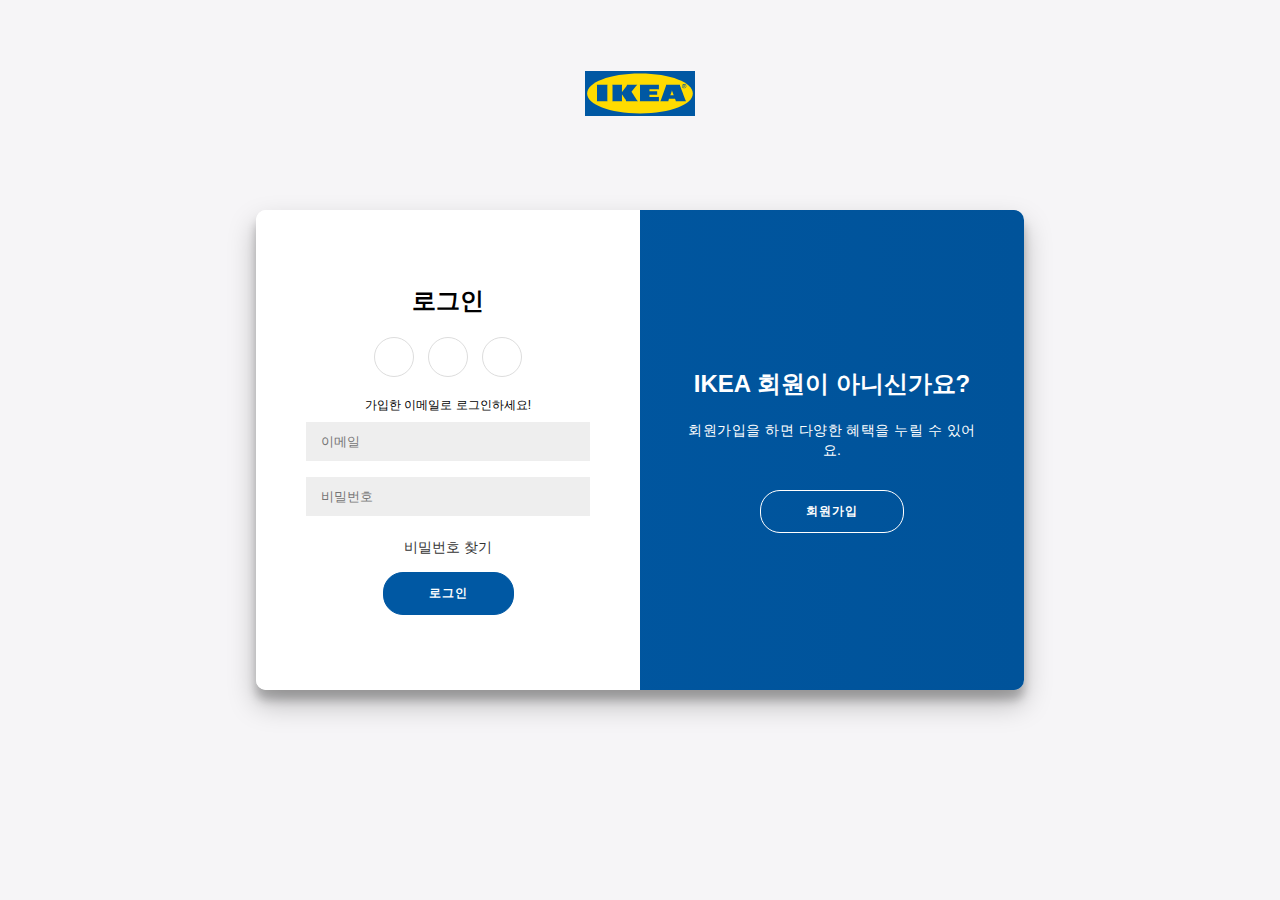
<file: signin.html>
<!DOCTYPE html>
<html lang="en">

<head>
  <meta charset="UTF-8" />
  <meta name="viewport" content="width=device-width, initial-scale=1.0" />
  <meta http-equiv="X-UA-Compatible" content="ie=edge" />
  <link rel="stylesheet" href="https://use.fontawesome.com/releases/v5.8.1/css/all.css"
    integrity="sha384-50oBUHEmvpQ+1lW4y57PTFmhCaXp0ML5d60M1M7uH2+nqUivzIebhndOJK28anvf" crossorigin="anonymous" />
  <link rel="stylesheet" href="css/signin.css" />
  <title>IKEA SignIn</title>
</head>

<body>
  <h1>
    <a href="index.html"><img src="img/logo.svg" alt="IKEA" /></a>
  </h1>
  <div class="container" id="container">
    <div class="form-container sign-up-container">
      <form action="#">
        <h2>회원가입</h2>
        <div class="social-container">
          <a href="#" class="social"><i class="fab fa-facebook-f"></i></a>
          <a href="#" class="social"><i class="fab fa-google-plus-g"></i></a>
          <a href="#" class="social"><i class="fab fa-linkedin-in"></i></a>
        </div>
        <span>이메일로 간편하게 가입하세요!</span>
        <input type="text" placeholder="이름" />
        <input type="email" placeholder="이메일" />
        <input type="password" placeholder="비밀번호" />
        <button class="sign-up-btn">회원가입</button>
        <a href="#" class="m-only-link" id="m_signin">로그인</a>
      </form>
    </div>
    <div class="form-container sign-in-container">
      <form action="#">
        <h2>로그인</h2>
        <div class="social-container">
          <a href="#" class="social"><i class="fab fa-facebook-f"></i></a>
          <a href="#" class="social"><i class="fab fa-google-plus-g"></i></a>
          <a href="#" class="social"><i class="fab fa-linkedin-in"></i></a>
        </div>
        <span>가입한 이메일로 로그인하세요!</span>
        <input type="email" placeholder="이메일" />
        <input type="password" placeholder="비밀번호" />
        <a href="#">비밀번호 찾기</a>
        <button>로그인</button>
        <a href="#" class="m-only-link" id="m_signup">회원가입</a>
      </form>
    </div>
    <div class="overlay-container">
      <div class="overlay">
        <div class="overlay-panel overlay-left">
          <h2>IKEA 회원이신가요?</h2>
          <p>IKEA에 돌아오신걸 환영합니다. <br />지금 바로 로그인하세요!</p>
          <button class="ghost" id="signIn">로그인</button>
        </div>
        <div class="overlay-panel overlay-right">
          <h2>IKEA 회원이 아니신가요?</h2>
          <p>회원가입을 하면 다양한 혜택을 누릴 수 있어요.</p>
          <button class="ghost" id="signUp">회원가입</button>
        </div>
      </div>
    </div>
  </div>
  <script>
    const signUpButton = document.getElementById("signUp"),
      signInButton = document.getElementById("signIn"),
      mSignUp = document.getElementById("m_signup"),
      mSignIn = document.getElementById("m_signin");

    signUpButton.addEventListener("click", () => {
      container.classList.add("right-panel-active");
    });

    signInButton.addEventListener("click", () => {
      container.classList.remove("right-panel-active");
    });

    mSignUp.addEventListener("click", () => {
      container.classList.add("right-panel-active");
    });
    mSignIn.addEventListener("click", () => {
      container.classList.remove("right-panel-active");
    });
  </script>
</body>

</html>
</file>
<file: css/common.css>
@charset "UTF-8";
body {
  font-family: "Noto Sans KR", sans-serif;
}

a {
  text-decoration: none;
  color: #000;
}

.pc_only {
  display: block;
}

.t_only {
  display: none;
}

.m_only {
  display: none;
}

.m_search_box {
  display: none;
}

.blind {
  position: absolute;
  left: -9999px;
  font-size: 0;
}

button {
  position: relative;
  background: none;
  cursor: pointer;
  outline: none;
  border: none;
}

button::before {
  content: "";
  position: absolute;
  left: 0;
  top: 0;
  width: 0%;
  height: 100%;
  z-index: -1;
  -webkit-transition: width 0.5s;
  transition: width 0.5s;
  -webkit-transition-timing-function: cubic-bezier(0.5, 1.6, 0.4, 0.7);
          transition-timing-function: cubic-bezier(0.5, 1.6, 0.4, 0.7);
  -webkit-transform-origin: 0 0;
          transform-origin: 0 0;
}

button:hover::before {
  width: 100%;
}

.container {
  max-width: 1320px;
  padding: 0 20px;
  margin: auto;
}

.product_img {
  position: relative;
  overflow: hidden;
  margin-bottom: 10px !important;
}

.product_img:hover .product_hover_bg {
  bottom: 0;
}

.product_img .click_like,
.product_img .click_cart {
  position: absolute;
  left: 50%;
  top: 50%;
  -webkit-transform: translate(-50%, -50%);
          transform: translate(-50%, -50%);
  font-size: 50px;
}

.product_img .click_like {
  color: #ed143d;
}

.product_img .click_cart {
  color: #0058a3;
}

.product_hover_bg {
  position: absolute;
  bottom: -100%;
  left: 0;
  display: -webkit-box;
  display: -ms-flexbox;
  display: flex;
  -webkit-box-align: center;
      -ms-flex-align: center;
          align-items: center;
  -webkit-box-pack: center;
      -ms-flex-pack: center;
          justify-content: center;
  width: 100%;
  height: 45px;
  -webkit-transition: bottom 0.5s;
  transition: bottom 0.5s;
  background: rgba(0, 0, 0, 0.7);
}

.product_hover_bg button {
  border: none;
  color: #fff;
  font-weight: 400;
  padding: 0 6px;
}

.product_hover_bg button:hover {
  color: #f43041;
}

.sp {
  display: inline-block;
  background: url(../img/ikea_sprite.png) no-repeat;
  width: 45px;
  height: 35px;
}

.sp-sofa {
  background-position: 0 0;
}

.sp-bed {
  background-position: -50px 0;
}

.sp-desk {
  background-position: -100px 0;
}

.sp-kid {
  background-position: -150px 0;
}

.sp-storage {
  background-position: 0 -50px;
}

.sp-lighting {
  background-position: -50px -50px;
}

.sp-textile {
  background-position: -100px -50px;
}

.sp-homedeco {
  background-position: -150px -50px;
}

.sp-bathroom {
  background-position: 0 -100px;
}

.sp-leisure {
  background-position: -50px -100px;
}

.sp-holiday {
  background-position: -100px -100px;
}

.sp-ikeafood {
  background-position: -150px -100px;
}

header .header_top {
  display: -webkit-box;
  display: -ms-flexbox;
  display: flex;
  -webkit-box-pack: justify;
      -ms-flex-pack: justify;
          justify-content: space-between;
  margin: 20px auto;
}

header .header_top .header_info li:first-child a {
  padding-left: 0;
}

header .header_top .header_user li:last-child a {
  padding-right: 0;
}

header .header_top li {
  display: inline-block;
}

header .header_top li a {
  padding: 0 5px;
  font-size: 12px;
}

header .header_top li a.color_blue {
  color: #0058a3;
}

header .header_top li::after {
  content: "｜";
  color: #aaa;
  font-size: 12px;
}

header .header_top li:last-child::after {
  content: "";
}

header .header_box {
  display: -webkit-box;
  display: -ms-flexbox;
  display: flex;
  -webkit-box-pack: justify;
      -ms-flex-pack: justify;
          justify-content: space-between;
  -webkit-box-align: center;
      -ms-flex-align: center;
          align-items: center;
  margin-bottom: 20px;
}

header .header_box img {
  width: 90px;
}

header .header_box form {
  position: relative;
}

header .header_box form input {
  width: 500px;
  height: 40px;
  border-radius: 20px;
  border: 1px solid #cacaca;
  padding: 0px 50px 0 25px;
  -webkit-box-sizing: border-box;
          box-sizing: border-box;
  outline: none;
  font-size: 14px;
}

header .header_box form button {
  position: absolute;
  top: 50%;
  right: 15px;
  -webkit-transform: translateY(-50%);
          transform: translateY(-50%);
  color: #0058a3;
  font-size: 28px;
  padding: 0;
}

header .header_box form .searched_keywords {
  display: none;
  z-index: 10;
  position: absolute;
  top: 48px;
  width: 100%;
  height: auto;
  background: #fff;
  -webkit-box-sizing: border-box;
          box-sizing: border-box;
  padding: 10px 25px;
  color: #6b6b6b;
  border: 1px solid #e3e3e3;
}

header .header_box form .searched_keywords span {
  position: relative;
  display: block;
  margin: 15px 0;
  font-size: 14px;
}

header .header_box form .searched_keywords span button {
  position: absolute;
  right: 0;
  top: 50%;
  -webkit-transform: translateY(-50%);
          transform: translateY(-50%);
  padding: 0;
  font-size: 16px;
  color: #a9a9a9;
}

header .header_box form .searched_keywords span button:hover {
  color: #ed143d;
}

header .header_box .header_rightbox {
  display: -webkit-box;
  display: -ms-flexbox;
  display: flex;
  -webkit-box-pack: justify;
      -ms-flex-pack: justify;
          justify-content: space-between;
  width: 300px;
  height: 100%;
  -webkit-box-align: center;
      -ms-flex-align: center;
          align-items: center;
}

header .header_box .header_rightbox .search_keyword {
  position: relative;
  height: 20px;
  border-bottom: 2px solid #e4ebf1;
  overflow: hidden;
}

header .header_box .header_rightbox .search_keyword .search_keyword_list.display_none {
  height: 20px;
  overflow: hidden;
}

header .header_box .header_rightbox .search_keyword .search_keyword_hover {
  position: absolute;
  top: 30px;
  background-color: #fff;
  display: none;
  border: 1px solid #e3e3e3;
}

header .header_box .header_rightbox .search_keyword .search_keyword_hover.active {
  display: block;
}

header .header_box .header_rightbox .search_keyword.list_all {
  z-index: 10;
  overflow: visible;
}

header .header_box .header_rightbox .search_keyword.list_all ul.search_keyword_hover {
  background: #fff;
  -webkit-box-shadow: 4px 5px 12px #00000024;
          box-shadow: 4px 5px 12px #00000024;
  -webkit-box-sizing: border-box;
          box-sizing: border-box;
  padding: 15px 10px 2px;
}

header .header_box .header_rightbox .search_keyword.list_all ul.search_keyword_hover li {
  margin-bottom: 18px;
}

header .header_box .header_rightbox .search_keyword.list_all ul.search_keyword_hover li.active a {
  color: #ed143d;
}

header .header_box .header_rightbox .search_keyword button {
  z-index: 1;
  position: absolute;
  right: 0;
  top: -5px;
  cursor: pointer;
  -webkit-transform: rotate(0);
          transform: rotate(0);
  -webkit-transition: -webkit-transform 0.5s;
  transition: -webkit-transform 0.5s;
  transition: transform 0.5s;
  transition: transform 0.5s, -webkit-transform 0.5s;
}

header .header_box .header_rightbox .search_keyword button.rotate_arrow {
  -webkit-transform: rotate(180deg);
          transform: rotate(180deg);
}

header .header_box .header_rightbox .search_keyword ul {
  width: 200px;
  margin-top: 0;
}

header .header_box .header_rightbox .search_keyword ul li {
  position: relative;
  display: -webkit-box;
  display: -ms-flexbox;
  display: flex;
  -webkit-box-align: center;
      -ms-flex-align: center;
          align-items: center;
  margin-bottom: 7px;
  font-size: 14px;
  font-weight: 500;
}

header .header_box .header_rightbox .search_keyword ul li span {
  margin-right: 15px;
  margin-left: 5px;
  font-weight: 500;
  color: #0058a3;
}

header .header_box .header_rightbox .search_keyword ul li .material-icons {
  position: absolute;
  right: 0;
  font-size: 20px;
}

header .header_box .header_rightbox .header_icon button:first-child {
  padding: 0;
  color: #f43041;
}

.open_menu .gnb .container .all_products_list_container .all_products_list,
.open_menu .gnb .gnb_active_product,
.open_menu .gnb .gnb_bg {
  display: block;
}

.gnb {
  position: relative;
  height: 55px;
  background: #0058a3;
}

.gnb .gnb_bg {
  z-index: 2;
  display: none;
  position: absolute;
  width: 100%;
  background: #fff;
  height: 620px;
  -webkit-box-shadow: 0px 2px 6px 0 #c4c4c4;
          box-shadow: 0px 2px 6px 0 #c4c4c4;
}

.gnb .container {
  position: relative;
  display: -webkit-box;
  display: -ms-flexbox;
  display: flex;
  height: 100%;
}

.gnb .container .gnb_list {
  display: -webkit-box;
  display: -ms-flexbox;
  display: flex;
  -webkit-box-align: center;
      -ms-flex-align: center;
          align-items: center;
}

.gnb .container .gnb_list > li > a {
  display: -webkit-box;
  display: -ms-flexbox;
  display: flex;
  -webkit-box-align: center;
      -ms-flex-align: center;
          align-items: center;
  color: #fff;
  margin-right: 30px;
  font-size: 14px;
}

.gnb .container .gnb_list .gnb_active_menu i {
  -webkit-transition: -webkit-transform 0.5s;
  transition: -webkit-transform 0.5s;
  transition: transform 0.5s;
  transition: transform 0.5s, -webkit-transform 0.5s;
}

.gnb .container .gnb_list .gnb_active_menu i.arrow_rotate {
  -webkit-transform: rotate(180deg);
          transform: rotate(180deg);
}

.gnb .container .all_products_list_container {
  position: relative;
}

.gnb .container .all_products_list_container .all_products_list {
  z-index: 3;
  display: none;
  position: absolute;
  top: 15px;
  height: 0;
  background: none;
  padding: 10px 0;
  border-left: 1px solid #f5f5f5;
  border-right: 1px solid #f5f5f5;
  -webkit-transition: height 0.5s;
  transition: height 0.5s;
}

.gnb .container .all_products_list_container .all_products_list > li {
  display: -webkit-box;
  display: -ms-flexbox;
  display: flex;
  width: 250px;
  height: 50px;
  padding-left: 20px;
  -webkit-box-align: center;
      -ms-flex-align: center;
          align-items: center;
  -webkit-box-sizing: border-box;
          box-sizing: border-box;
  border-bottom: 1px solid #f5f5f5;
}

.gnb .container .all_products_list_container .all_products_list > li:first-of-type {
  border-top: 1px solid #f5f5f5;
}

.gnb .container .all_products_list_container .all_products_list > li a {
  font-size: 14px;
  line-height: 50px;
}

.gnb .container .all_products_list_container .all_products_list > li.active > a {
  z-index: 1;
  color: #0058a3;
  font-weight: 700;
}

.gnb .container .all_products_list_container .all_products_list > li.active .all_products_list_child {
  display: -webkit-box;
  display: -ms-flexbox;
  display: flex;
  position: absolute;
  top: 40px;
  left: 300px;
  width: 1110px;
  -webkit-box-sizing: border-box;
          box-sizing: border-box;
  padding-right: 100px;
}

.gnb .container .all_products_list_container .all_products_list > li.active .all_products_list_child div {
  -webkit-box-flex: 0;
      -ms-flex: 0 1 25%;
          flex: 0 1 25%;
}

.gnb .container .all_products_list_container .all_products_list > li.active .all_products_list_child h3 a {
  display: block;
  color: #0058a3;
  font-size: 14px;
  font-weight: 700;
  margin-bottom: 30px;
}

.gnb .container .all_products_list_container .all_products_list > li.active .all_products_list_child a {
  line-height: 30px;
  font-size: 14px;
}

.gnb .container .all_products_list_container .all_products_list > li i {
  display: none;
}

.gnb .container .all_products_list_container .all_products_list > li i.sp {
  z-index: 1;
  display: inline-block;
  margin-right: 10px;
}

.gnb .container .all_products_list_container .all_products_list .all_products_list_child {
  display: none;
}

.gnb .container .all_products_list_container .all_products_list .all_products_list_child a:hover {
  color: #0058a3;
}

.gnb .gnb_active_product {
  z-index: 3;
  display: none;
  position: absolute;
  top: 25px;
  left: 0;
  width: 251px;
  height: 50px;
  background: #fee24d;
  -webkit-transition: top 0.3s;
  transition: top 0.3s;
}

.gnb .gnb_active_product::after {
  content: "";
  position: absolute;
  right: -8px;
  top: 50%;
  -webkit-transform: translateY(-50%);
          transform: translateY(-50%);
  border: 10px solid #fee24d;
  border-color: transparent transparent transparent #fee24d;
  border-right: 0;
}

.main-slide img {
  width: 100%;
}

.main-slide .swiper-pagination {
  z-index: 1;
  width: auto;
  position: absolute;
  left: 50%;
  bottom: 20px;
  -webkit-transform: translateX(-50%);
          transform: translateX(-50%);
}

.main-slide .swiper-pagination span {
  float: left;
  width: 10px;
  height: 10px;
  margin: 0 5px !important;
  border-radius: 50%;
  background: #fff;
  opacity: 1;
}

.main-slide .swiper-pagination .swiper-pagination-bullet-active {
  background: #0058a3;
}

.main-slide .swiper-button-prev:after,
.main-slide .swiper-button-next:after {
  opacity: 0;
  color: #fff;
  -webkit-transition: 0.3s;
  transition: 0.3s;
}

.main-slide:hover .swiper-button-prev:after,
.main-slide:hover .swiper-button-next:after {
  opacity: 1;
}

section {
  overflow-x: hidden;
}

.best_products {
  text-align: center;
}

.best_products h2 {
  font-size: 26px;
  font-weight: 700;
  margin: 100px 0 50px;
}

.best_products ul {
  margin-bottom: 20px;
  line-height: 35px;
}

.best_products ul li {
  position: relative;
  display: inline-block;
  margin: 0 20px;
}

.best_products ul li.active::after {
  position: absolute;
  bottom: 0;
  left: 50%;
  -webkit-transform: translateX(-50%);
          transform: translateX(-50%);
  content: "";
  width: 110%;
  height: 3px;
  margin: 0 auto;
  background: #0058a3;
}

.best_products ul li:hover.active::after {
  -webkit-animation: menu_bar 0.2s linear forwards;
          animation: menu_bar 0.2s linear forwards;
}

.best_products ul a {
  font-size: 16px;
}

.best_products .best_products_list {
  display: -webkit-box;
  display: -ms-flexbox;
  display: flex;
  -webkit-box-pack: justify;
      -ms-flex-pack: justify;
          justify-content: space-between;
  margin-top: 25px;
}

.best_products .best_products_list .best_product {
  text-align: left;
  width: 25%;
}

.best_products .best_products_list .best_product dt,
.best_products .best_products_list .best_product dd {
  margin-left: 30px;
}

.best_products .best_products_list .best_product dt {
  font-weight: 700;
}

.best_products .best_products_list .best_product dd:nth-of-type(1) {
  font-size: 14px;
  margin: 7px 0 15px 30px;
}

.best_products .best_products_list .best_product dd:nth-of-type(2) {
  font-size: 20px;
  font-weight: 700;
}

.best_products .best_products_list .best_product .product_img {
  width: 290px;
  height: 290px;
  text-align: center;
}

.best_products .best_products_list .best_product .product_img .product_hover_bg {
  width: 290px;
  height: 50px;
}

.best_products .best_products_list .best_product .product_img img {
  width: 90%;
}

.new_products h2 {
  text-align: center;
  font-size: 26px;
  font-weight: 700;
  margin: 150px 0 50px;
}

.new_products .swiper-container {
  height: 320px;
}

.new_products .swiper-container:hover .swiper-button-next:after,
.new_products .swiper-container:hover .swiper-button-prev:after {
  opacity: 1;
}

.new_products .swiper-pagination-bullet {
  width: 10px;
  height: 10px;
}

.new_products .swiper-pagination-bullet.swiper-pagination-bullet-active {
  background: #0058a3;
}

.new_products .swiper-button-next,
.new_products .swiper-button-prev {
  top: 35%;
}

.new_products .swiper-button-next:after,
.new_products .swiper-button-prev:after {
  position: absolute;
  color: #fff;
  background: rgba(0, 0, 0, 0.6);
  padding: 17px 13px;
  opacity: 0;
  -webkit-transition: opacity 0.5s;
  transition: opacity 0.5s;
}

.new_products .new_products_list {
  display: -webkit-box;
  display: -ms-flexbox;
  display: flex;
}

.new_products .new_products_list .swiper-slide {
  width: initial;
}

.new_products .new_products_list .new_product dl {
  margin-left: 10px;
}

.new_products .new_products_list .new_product dt {
  font-size: 14px;
  font-weight: 700;
}

.new_products .new_products_list .new_product dd:nth-of-type(1) {
  font-size: 14px;
  margin: 5px 0 15px;
}

.new_products .new_products_list .new_product dd:nth-of-type(2) {
  font-size: 18px;
  font-weight: 700;
}

.banner_clock {
  z-index: 1;
  position: relative;
  margin: 150px 0;
  background-color: #d4d5d7;
  height: 204px;
}

.banner_clock img {
  z-index: -1;
  position: absolute;
  bottom: 0;
  left: 50%;
  -webkit-transform: translateX(-80%);
          transform: translateX(-80%);
}

.banner_clock .banner_text {
  position: absolute;
  left: 50%;
  top: 50%;
  -webkit-transform: translate(-30%, -50%);
          transform: translate(-30%, -50%);
}

.banner_clock .banner_text span:nth-of-type(1) {
  font-size: 16px;
  font-weight: 700;
}

.banner_clock .banner_text span:nth-of-type(1) em {
  color: #fff;
  background: #000;
  margin: 0 5px;
  padding: 5px 10px;
}

.banner_clock .banner_text span:nth-of-type(2) {
  font-size: 12px;
}

.banner_clock .banner_text h2 {
  font-size: 32px;
  font-weight: 700;
  margin: 15px 0 10px;
}

.banner_clock .banner_text button {
  display: block;
  padding: 10px 20px;
  margin-top: 20px;
  border: 1px solid #000;
  font-size: 14px;
  background: none;
}

.banner_clock .banner_text button:hover {
  color: #fff;
}

.banner_clock .banner_text button::before {
  background: #000;
}

.todays_place {
  position: relative;
}

.todays_place h2 {
  text-align: center;
  font-size: 26px;
  font-weight: 700;
  margin: 150px 0 50px;
}

.todays_place .place_box {
  display: -webkit-box;
  display: -ms-flexbox;
  display: flex;
  -webkit-box-pack: justify;
      -ms-flex-pack: justify;
          justify-content: space-between;
}

.todays_place .place_box .place_product_box {
  display: -webkit-box;
  display: -ms-flexbox;
  display: flex;
  -webkit-box-orient: vertical;
  -webkit-box-direction: normal;
      -ms-flex-direction: column;
          flex-direction: column;
  -webkit-box-pack: justify;
      -ms-flex-pack: justify;
          justify-content: space-between;
  width: 400px;
}

.todays_place .place_box .place_product_box > a {
  display: -webkit-box;
  display: -ms-flexbox;
  display: flex;
  -webkit-box-align: center;
      -ms-flex-align: center;
          align-items: center;
  -webkit-box-pack: end;
      -ms-flex-pack: end;
          justify-content: flex-end;
  font-size: 14px;
  color: #393939;
  text-align: right;
  padding-bottom: 10px;
}

.todays_place .place_box .place_product_box > a i {
  font-size: 20px;
}

.todays_place .place_box .place_product_box .place_product {
  margin: 50px auto;
}

.todays_place .place_box .place_product_box .place_product dt {
  font-weight: 700;
}

.todays_place .place_box .place_product_box .place_product dd:nth-of-type(1) {
  font-size: 14px;
  margin: 7px 0 15px;
}

.todays_place .place_box .place_product_box .place_product dd:nth-of-type(2) {
  font-size: 18px;
  font-weight: 700;
}

.todays_place .place_box .place_product_box .place_product .product_img {
  width: 250px;
  height: 250px;
}

.todays_place .place_box .place_product_box .place_product .product_img img {
  width: 100%;
}

.todays_place .place_box .place_product_box .place_product button.close {
  display: none;
}

.todays_place .place_box .place_product_box .thumb_img {
  display: -webkit-box;
  display: -ms-flexbox;
  display: flex;
  -webkit-box-pack: justify;
      -ms-flex-pack: justify;
          justify-content: space-between;
  -webkit-box-align: center;
      -ms-flex-align: center;
          align-items: center;
}

.todays_place .place_box .place_product_box .thumb_img img {
  width: 100%;
  -webkit-box-sizing: border-box;
          box-sizing: border-box;
}

.todays_place .place_box .place_product_box .thumb_img a {
  padding-bottom: 0;
  width: 30%;
}

.todays_place .place_box .place_product_box .thumb_img .active {
  border: 4px solid #0058a3;
}

.todays_place .place_box .place_img {
  position: relative;
}

.todays_place .place_box .place_img .svg {
  position: absolute;
  top: 0;
  left: 0;
  width: 100%;
  height: 100%;
}

.ikea_store h2 {
  text-align: center;
  font-size: 26px;
  font-weight: 700;
  margin: 150px 0 50px;
}

.ikea_store .container {
  display: -webkit-box;
  display: -ms-flexbox;
  display: flex;
}

.ikea_store .container > div {
  position: relative;
  width: 50%;
  height: 300px;
  overflow: hidden;
}

.ikea_store .container > div h3 {
  color: #fff;
  font-weight: 700;
  font-size: 32px;
}

.ikea_store .container > div h3::after {
  content: "";
  display: block;
  width: 40px;
  height: 3px;
  background: #ffdb00;
  margin: 25px 0;
}

.ikea_store .container > div span {
  color: #fff;
  font-size: 16px;
  line-height: 28px;
}

.ikea_store .container > div .bg_scale {
  width: 100%;
  height: 100%;
  padding: 50px;
  -webkit-transition: 0.7s;
  transition: 0.7s;
  -webkit-box-sizing: border-box;
          box-sizing: border-box;
}

.ikea_store .container > div:hover .bg_scale {
  -webkit-transform: scale(1.1);
          transform: scale(1.1);
}

.ikea_store .container > div a {
  position: absolute;
  top: 0;
  display: block;
  width: 100%;
  height: 100%;
  padding: 50px;
  -webkit-box-sizing: border-box;
          box-sizing: border-box;
}

.ikea_store .container .ikea_food a {
  right: 0;
  text-align: right;
}

.ikea_store .container .ikea_food h3::after {
  margin: 25px 0 25px auto;
}

.ikea_store .container .ikea_food .bg_scale {
  background: url(../img/ikea_food.jpg) center no-repeat;
  background-size: cover;
}

.ikea_store .container .smaland a {
  left: 0;
}

.ikea_store .container .smaland .bg_scale {
  background: url(../img/ikea_smaland.jpg) right no-repeat;
  background-size: cover;
}

.banner_price {
  position: relative;
  margin-top: 150px;
  background: url(../img/banner2.png) center no-repeat;
  height: 300px;
}

.banner_price .container {
  position: absolute;
  top: 50%;
  left: 50%;
  width: 420px;
  -webkit-transform: translate(-20%, -50%);
          transform: translate(-20%, -50%);
}

.banner_price .container h2 {
  font-size: 32px;
  color: #fff;
  font-weight: 700;
}

.banner_price .container span {
  display: inline-block;
  font-size: 16px;
  color: #fff;
  margin: 12px 0 30px;
}

.banner_price .container button {
  z-index: 1;
  display: block;
  padding: 10px 20px;
  color: #fff;
  border: 1px solid #fff;
  font-size: 14px;
}

.banner_price .container button:hover {
  color: #06c297;
  font-weight: 700;
}

.banner_price .container button::before {
  background: #fff;
}

.ikea_service {
  max-width: 1000px;
  display: -webkit-box;
  display: -ms-flexbox;
  display: flex;
  -ms-flex-pack: distribute;
      justify-content: space-around;
  margin-top: 150px;
}

.ikea_service .service_circle {
  width: 180px;
  height: 180px;
  border-radius: 50%;
  border: 5px solid #f9f9f9;
}

.ikea_service .service_circle img {
  width: 100%;
}

.ikea_service span {
  display: block;
  margin-top: 30px;
  text-align: center;
  font-size: 18px;
}

.ikea_info {
  z-index: -1;
  margin: 150px auto;
  display: -ms-grid;
  display: grid;
  -ms-grid-rows: (1fr)[2];
      grid-template-rows: repeat(2, 1fr);
  -ms-grid-columns: (1fr)[5];
      grid-template-columns: repeat(5, 1fr);
      grid-template-areas: "info info info news news" "info info info news news";
  height: 510px;
}

.ikea_info h2 {
  font-size: 32px;
  font-weight: 700;
}

.ikea_info .info_box {
  -ms-grid-row: 1;
  -ms-grid-row-span: 2;
  -ms-grid-column: 1;
  -ms-grid-column-span: 3;
  grid-area: info;
}

.ikea_info .info_box div {
  padding: 50px;
  -webkit-box-sizing: border-box;
          box-sizing: border-box;
}

.ikea_info .info_box button {
  z-index: 1;
  font-size: 16px;
  width: 160px;
  height: 45px;
}

.ikea_info .info_box .info_customer {
  position: relative;
  background: #f9f9f9;
}

.ikea_info .info_box .info_customer span:nth-of-type(1) {
  display: block;
  font-size: 32px;
  font-weight: 700;
  color: #0058a3;
  margin: 10px 0 20px;
}

.ikea_info .info_box .info_customer span:nth-of-type(2) {
  font-size: 16px;
  line-height: 20px;
}

.ikea_info .info_box .info_customer button {
  position: absolute;
  bottom: 50px;
  right: 50px;
  border: 1px solid #000;
  background: none;
  -webkit-transition: 0.2s;
  transition: 0.2s;
}

.ikea_info .info_box .info_customer button:first-of-type {
  right: 230px;
}

.ikea_info .info_box .info_customer button:hover {
  background: #181818;
  color: #f9f9f9;
}

.ikea_info .info_box .info_store {
  position: relative;
  background: #0058a3;
  margin-top: 40px;
}

.ikea_info .info_box .info_store h2 {
  position: relative;
  display: -webkit-box;
  display: -ms-flexbox;
  display: flex;
  -webkit-box-align: center;
      -ms-flex-align: center;
          align-items: center;
  color: #fff;
  vertical-align: center;
}

.ikea_info .info_box .info_store h2::after {
  content: "";
  position: absolute;
  bottom: -25px;
  display: block;
  width: 50px;
  height: 1px;
  background: #eee;
}

.ikea_info .info_box .info_store h2 img {
  margin-right: 10px;
  width: 100px;
}

.ikea_info .info_box .info_store span {
  display: block;
  font-size: 16px;
  line-height: 20px;
  margin-top: 50px;
  color: #fff;
}

.ikea_info .info_box .info_store button {
  position: absolute;
  bottom: 50px;
  right: 50px;
  border: 1px solid #eee;
  color: #eee;
  -webkit-transition: 0.2s;
  transition: 0.2s;
}

.ikea_info .info_box .info_store button:hover {
  background: #eee;
  color: #0058a3;
  font-weight: 700;
}

.ikea_info .news_box {
  -ms-grid-row: 1;
  -ms-grid-row-span: 2;
  -ms-grid-column: 4;
  -ms-grid-column-span: 2;
  grid-area: news;
  position: relative;
  padding: 40px 50px;
  -webkit-box-sizing: border-box;
          box-sizing: border-box;
}

.ikea_info .news_box h2 {
  margin-bottom: 50px;
}

.ikea_info .news_box > a {
  position: absolute;
  top: 65px;
  right: 50px;
  display: -webkit-box;
  display: -ms-flexbox;
  display: flex;
  -webkit-box-align: center;
      -ms-flex-align: center;
          align-items: center;
  font-size: 14px;
}

.ikea_info .news_box > a i {
  font-size: 15px;
}

.ikea_info .news_box .news_list a {
  font-size: 15px;
  line-height: 22px;
}

.ikea_info .news_box .news_list a:hover {
  -webkit-text-decoration-line: underline;
          text-decoration-line: underline;
}

.ikea_info .news_box .news_list span {
  display: block;
  margin-bottom: 20px;
  color: #aaa;
  font-size: 14px;
  padding-top: 3px;
}

footer {
  background: #efefef;
  padding: 50px 0;
  font-size: 12px;
}

footer .footer_list h3 {
  font-size: 14px;
  margin-bottom: 10px;
}

footer .footer_list a {
  color: #999;
  line-height: 24px;
}

footer .footer_list a:hover {
  -webkit-text-decoration-line: underline;
          text-decoration-line: underline;
}

footer .footer_list > ul {
  display: -webkit-box;
  display: -ms-flexbox;
  display: flex;
  -webkit-box-pack: justify;
      -ms-flex-pack: justify;
          justify-content: space-between;
  margin-bottom: 50px;
}

footer .footer_info {
  position: relative;
}

footer .footer_info p {
  margin: 15px 0;
  line-height: 15px;
}

footer .footer_info p:last-of-type {
  position: absolute;
  top: 12px;
  left: 300px;
}

footer .footer_info ul {
  position: absolute;
  bottom: 0;
  right: 0;
}

footer .footer_info ul li {
  display: inline-block;
}

footer .footer_info ul li a {
  padding: 0 5px;
}

footer .footer_info ul li:first-child::after {
  content: "｜";
  color: #aaa;
  font-size: 12px;
}

@-webkit-keyframes menu_bar {
  0% {
    width: 0%;
  }
  100% {
    width: 110%;
  }
}

@keyframes menu_bar {
  0% {
    width: 0%;
  }
  100% {
    width: 110%;
  }
}
/*# sourceMappingURL=common.css.map */
</file>
<file: css/pc.css>
.container {
  max-width: 1100px;
  padding: 0 20px;
  margin: auto;
}
.best_products
  .best_products_list
  .best_product
  .product_img
  .product_hover_bg {
  width: 100%;
  height: 45px;
}

header .gnb .container .all_products_list > li.active .all_products_list_child {
  width: 780px;
  padding-right: 0;
}

.best_products .best_products_list .best_product dt,
.best_products .best_products_list .best_product dd {
  margin-left: 50px;
  font-size: 14px;
}
.best_products .best_products_list .best_product dd:nth-of-type(1) {
  margin: 7px 0 15px 50px;
}
.best_products .best_products_list .best_product dd:nth-of-type(2) {
  font-size: 18px;
}
.product_img {
  width: 190px;
  height: 190px;
  margin: auto;
  text-align: center;
}
.best_products .best_products_list .best_product .product_img {
  width: 190px;
  height: 190px;
}
.product_img img {
  width: 90%;
}

.place_img {
  width: 650px;
}
.place_img img {
  width: 100%;
}
.todays_place .place_box .place_product_box .place_product {
  margin: 5px auto;
}
.place_product dt {
  font-size: 14px;
}
.todays_place .place_box .place_product_box .place_product .product_img{
  width: 190px;
  height: 190px;
}

.ikea_service {
  margin: 150px auto;
}
.ikea_info .news_box {
  padding: 30px 50px;
}
.ikea_info {
  margin-bottom: 150px;
}
.ikea_info .news_box h2 {
  margin-bottom: 30px;
}
.ikea_info .news_box > a {
  top: 50px;
}
</file>
<file: css/tablet.css>
.container {
  padding: 0 40px;
}
.pc_only {
  display: none;
}
.t_only {
  display: block;
}
.m_only {
  display: none;
}

header .search_keyword {
  display: none;
}
header .header_box .header_rightbox {
  width: initial;
}
header .gnb .container .all_products_list > li.active .all_products_list_child {
  /* width: 400px; */
  height: 540px;
  overflow-y: auto;
}
.gnb .container .all_products_list > li.active .all_products_list_child div {
  flex: 0 1 50%;
  margin-bottom: 30px;
}
.gnb .container .all_products_list > li.active .all_products_list_child {
  flex-wrap: wrap;
}

.best_products .best_products_list .best_product dt,
.best_products .best_products_list .best_product dd {
  margin-left: 20px;
}
.best_products .best_products_list .best_product dd:nth-of-type(1) {
  margin: 7px 0 15px 20px;
}
.best_products .product_img {
  width: 90%;
}

.new_products .new_products_list .new_product dl {
  margin-left: 20px;
}

.todays_place .place_box {
  flex-direction: column;
}
.place_img {
  margin: auto;
  width: 90%;
}
.todays_place .place_box .place_product_box .place_product {
  display: none;
}
.todays_place .place_box .place_product_box .place_product.active{
  z-index: 20;
  position: fixed;
  top: 50%;
  left: 50%;
  transform: translate(-50%, -50%);
  display: block;
  background: #fff;
  box-shadow: 0px 0px 6px #d6d6d6;
  padding: 70px 50px 50px;
}
.todays_place .place_box .place_product_box .place_product.active button.close {
  display: block;
  position: absolute;
  top: 15px;
  right: 10px;
}
.todays_place .place_box .place_product_box .place_more_product {
  position: absolute;
  top: 45px;
  right: 9%;
}
.todays_place .place_box .place_product_box {
  margin: 30px auto 0;
  width: 460px;
}

.ikea_store .container {
  flex-direction: column;
}
.ikea_store .container div {
  width: 80%;
  margin: auto;
}
.banner_clock img {
  left: 70%;
}
.banner_clock .banner_text {
  width: 100%;
  left: 80%;
}

.banner_price {
  background: url(../img/banner_m2.jpg) center bottom no-repeat;
  height: 400px;
  background-size: cover;
}
.banner_price .container {
  top: 40%;
  left: 40%;
  transform: translate(-50%, -50%);
}
.banner_price .container button:hover {
  color: #009d68;
}

.ikea_service .service_circle {
  width: 150px;
  height: 150px;
}

.ikea_info {
  display: block;
}

.ikea_info.container {
  height: 100%;
  margin-bottom: 100px;
}
.ikea_info .info_box .info_store {
  margin-top: 0;
  margin-bottom: 50px;
}
.ikea_info .news_box {
  padding: 30px 20px;
}
.ikea_info .news_box > a {
  right: 20px;
}
.ikea_info .news_box h2 {
  margin-bottom: 50px;
}
@media screen and (max-width: 900px){
  .best_products .best_products_list .best_product {
    width: 190px;
  }
  .new_products .swiper-button-next:after, .new_products .swiper-button-prev:after{
    display: none;
  }
}
.bg_cover{
  z-index: 10;
  position: fixed;
  top: 0;
  left: 0;
  bottom: 0;
  right: 0;
  background: rgba(0,0,0,0.5);
}
</file>
<file: css/mobile.css>
/* common ============================== */
.container {
  padding: 0 20px;
}
.m_blind {
  display: none !important;
}
.pc_only {
  display: none;
}
.t_only {
  display: none;
}
.m_only {
  display: block;
}

/* header ============================== */
.m_header_box {
  z-index: 100;
  position: fixed;
  height: 60px;
  width: 100%;
  background: #fff;
  box-sizing: border-box;
  border-bottom: 1px solid #e3e3e3;
}

.m_header_box .m_header_icon {
  height: 100%;
  display: flex;
  justify-content: space-between;
  align-items: center;
}
.m_header_box .m_header_icon button {
  font-size: 35px;
  color: #0057a2;
  padding: 0;
}
.m_header_box h1 {
  position: absolute;
  left: 50%;
  top: 50%;
  transform: translate(-50%, -50%);
  width: 90px;
}
.m_header_box h1 a {
  display: block;
}
.m_header_right_icon {
  position: relative;
}
.m_search_box {
  display: none;
  z-index: 10;
  position: fixed;
  top: 60px;
  left: 0;
  width: 100%;
  height: 55px;
  background: #fff;
}
.m_search_box.active {
  display: block;
}
.m_search_box .header_search {
  position: relative;
  text-align: center;
  padding: 0;
}
.m_search_box .header_search input {
  outline: none;
  width: 90%;
  height: 35px;
  border-radius: 30px;
  border: 1px solid #a3a3a3;
  margin-top: 10px;
  padding: 0 20px;
  box-sizing: border-box;
}

.header_search .searched_keywords {
  width: 100%;
  height: auto;
  background: #fff;
  padding: 10px 0;
}
.header_search .searched_keywords span {
  position: relative;
  display: flex;
  justify-content: space-between;
  padding: 10px 0;
  width: 50%;
  margin: 0 auto;
}
.header_search .searched_keywords span.empty_keyword {
  display: block;
}
.header_search .searched_keywords span button {
  position: absolute;
  right: 0;
  top: 50%;
  transform: translateY(-50%);
  padding: 0;
  font-size: 18px;
  color: #a9a9a9;
}
/* gnb ================================ */
.gnb {
  z-index: 3;
  position: fixed;
  display: none;
}

.gnb .gnb_bg {
  top: 60px;
  width: 300px;
  overflow-y: auto;
  box-shadow: none;
}

.gnb .container .gnb_list {
  overflow: hidden;
}

.gnb .container .all_products_list {
  display: none;
  top: 60px;
  left: 0;
  border: 0;
  width: 300px;
  overflow-y: auto;
  overflow-x: hidden;
}

.gnb .container .all_products_list > li {
  position: relative;
  width: 100%;
  height: 50px;
  transition: 0.5s;
}

.gnb .gnb_active_product {
  z-index: 1;
  display: none;
  background: #0057a2;
}
.gnb .container .all_products_list > li.active {
  height: auto;
}
.gnb .container .all_products_list > li.active a {
  position: absolute;
  top: -2px;
  color: #fff;
  font-weight: 400;
}
.gnb .container .all_products_list > li img {
  position: absolute;
  top: 5px;
}
.gnb .gnb_active_product::after {
  display: none;
}
.gnb .container .all_products_list > li i {
  z-index: 2;
  position: absolute;
  top: 50%;
  right: 20px;
  display: block;
  transition: transform 0.5s;
  transform: translateY(-50%) rotate(0);
  color: #0057a2;
  font-size: 20px;
}
.gnb .container .all_products_list > li i.active {
  transform: translateY(-50%) rotate(180deg);
}

.gnb .container .all_products_list > li i.sp {
  left: 18px;
}
.gnb .container .all_products_list > li.active i {
  color: #fff;
  top: 25px;
}
header .gnb .container .all_products_list > li.active .all_products_list_child {
  position: relative;
  top: 0;
  left: -20px;
  display: block;
  width: 300px;
  height: initial;
  margin-top: 50px;
  overflow: initial;
}
header
  .gnb
  .container
  .all_products_list
  > li.active
  .all_products_list_child
  div {
  border-bottom: 1px solid #f3f3f3;
  width: 300px;
  margin-bottom: 0;
}
header
  .gnb
  .container
  .all_products_list
  > li.active
  .all_products_list_child
  div:last-child {
  border-bottom: none;
}
.gnb .container .all_products_list > li.active .all_products_list_child ul {
  display: none;
}
.gnb .container .all_products_list > li.active .all_products_list_child h3 {
  margin: 5px 80px;
}
.gnb .container .all_products_list > li.active .all_products_list_child h3 a {
  position: initial;
  margin: 20px 0;
  color: #000;
  font-size: 14px;
  font-weight: 400;
  line-height: 15px;
}

.gnb .container .all_products_list > li > a {
  display: block;
  width: 100%;
  position: relative;
  padding-left: 60px;
  box-sizing: border-box;
}

.m_menu_bg {
  position: fixed;
  top: 0;
  left: 0;
  display: none;
  width: 100%;
  height: 100%;
  background: rgba(0, 0, 0, 0.5);
  z-index: 1;
}

/* open_m_menu ========================= */
.open_m_menu .gnb,
.open_m_menu .gnb .container .all_products_list,
.open_m_menu .gnb .gnb_bg,
.open_m_menu .m_menu_bg {
  display: block;
}

/* main_slide ========================= */
.swiper-button-prev:after,
.swiper-button-next:after {
  display: none;
}
.main-slide img {
  margin-top: 60px;
}
/* best_product ======================= */
.best_products h2 {
  font-size: 20px;
  margin: 50px 0 40px;
}
.best_products ul li {
  margin: 0 13px;
}
/* new_product ======================== */
.new_products h2 {
  font-size: 20px;
  margin: 75px 0 50px;
}

/* banner1 ============================ */
.banner_clock {
  margin: 75px 0;
  height: 100%;
}
.banner_clock img {
  position: relative;
  width: 100%;
}
.banner_clock .banner_text {
  left: 40%;
}
.banner_clock .banner_text span:nth-of-type(1) {
  font-size: 12px;
}
.banner_clock .banner_text span:nth-of-type(1) em {
  padding: 4px 7px;
}
.banner_clock .banner_text h2 {
  font-size: 18px;
  margin: 10px 0 5px;
}
.banner_clock .banner_text button {
  font-size: 12px;
}

/* today's place =================== */
.place_img {
  width: 100%;
}
.todays_place .place_box .place_product_box {
  width: 100%;
}
.todays_place .place_box .place_product_box .thumb_img a {
  width: 30%;
}
.todays_place .place_box .place_product_box .thumb_img img {
  width: 100%;
  box-sizing: border-box;
}
.todays_place .place_box .place_product_box .place_more_product {
  right: 20px;
  top: 40px;
}
.todays_place h2 {
  margin: 0 0 50px;
  font-size: 20px;
}

/* ikea store ============================= */
.ikea_store .container div {
  width: 100%;
  height: 230px;
}
.ikea_store h2 {
  font-size: 20px;
  margin: 75px 0 50px;
}
.ikea_store .container > div h3 {
  font-size: 22px;
}
.ikea_store .container > div span {
  font-size: 14px;
  line-height: 20px;
}
.ikea_store .container .ikea_food h3::after {
  margin: 12px 0 12px auto;
}
.ikea_store .container > div h3::after {
  margin: 12px 0;
}
/* banner2 ============================ */
.banner_price {
  background-color: #009d68;
  height: 360px;
  margin-top: 75px;
}
.banner_price .container {
  left: 260px;
  width: 364px;
}
.banner_price .container h2 {
  font-size: 26px;
}
/* ikea_service ======================== */
.ikea_service {
  margin: 75px auto;
}
.ikea_service span {
  font-size: 14px;
  margin-top: 15px;
}
.ikea_service .service_circle {
  width: 120px;
  height: 120px;
}

/* ikea_info =========================== */
.ikea_info.container {
  margin-bottom: 50px;
}
.ikea_info h2 {
  font-size: 22px;
}
.ikea_info .info_box div {
  padding: 25px;
  height: 160px;
}
.ikea_info .info_box button {
  font-size: 14px;
}
.ikea_info .info_box .info_store h2 img {
  width: 80px;
}
.ikea_info .info_box .info_customer span:nth-of-type(2) {
  position: absolute;
  bottom: 25px;
}
.ikea_info .info_box .info_customer span:nth-of-type(1) {
  font-size: 22px;
  margin: 10px 0;
}
.ikea_info .info_box .info_customer span:nth-of-type(2),
.ikea_info .info_box .info_store span {
  font-size: 12px;
  line-height: 15px;
}
.ikea_info .info_box .info_customer button,
.ikea_info .info_box .info_store button {
  right: 25px;
  bottom: 25px;
}
.ikea_info .info_box .info_customer button:first-of-type {
  right: 25px;
  bottom: 80px;
}
.ikea_info .news_box {
  padding: 0;
}
.ikea_info .news_box h2 {
  margin-bottom: 25px;
  font-size: 20px;
}
.ikea_info .news_box .news_list a {
  font-size: 12px;
}
.ikea_info .news_box > a {
  top: 5px;
  right: 0;
  font-size: 12px;
}
.ikea_info .news_box .news_list span {
  margin-bottom: 10px;
  font-size: 12px;
  padding-top: 0px;
}
/* footer ============================== */
footer {
  padding: 25px 0;
  font-size: 10px;
}
footer .footer_info {
  text-align: center;
}
footer .footer_info p {
  margin-bottom: 0;
}
footer .footer_info p:last-of-type {
  position: initial;
  margin: 0 0 15px;
}
footer .footer_info ul {
  position: initial;
  margin-bottom: 10px;
}

@media screen and (max-width: 500px) {
  .banner_price {
    height: 230px;
  }
  .banner_price .container {
    left: 220px;
  }
  .banner_price .container h2 {
    font-size: 20px;
  }
  .banner_price .container span {
    font-size: 12px;
  }
  .banner_price .container button {
    font-size: 12px;
  }

  .ikea_service span {
    font-size: 12px;
  }
  .ikea_service .service_circle {
    width: 90px;
    height: 90px;
    box-sizing: border-box;
  }

  .ikea_info .info_box button {
    width: 115px;
    font-size: 13px;
  }
  .ikea_info.container {
    padding: 0;
  }
  .ikea_info .news_box {
    padding: 0 20px;
  }
  .ikea_info .news_box > a {
    right: 20px;
  }
}
</file>
<file: css/signin.css>
* {
  box-sizing: border-box;
}

body {
  background: #f6f5f7;
  display: flex;
  justify-content: center;
  align-items: center;
  flex-direction: column;
  font-family: "Noto Sans KR", sans-serif;
  height: 100vh;
  margin: 0;
}

.m-only-link {
  display: none;
}
h1 {
  position: absolute;
  top: 50px;
  width: 110px;
}

h2 {
  text-align: center;
  font-weight: bold;
  margin: 0;
}

p {
  font-size: 14px;
  font-weight: 100;
  line-height: 20px;
  letter-spacing: 0.5px;
  margin: 20px 0 30px;
}

span {
  font-size: 12px;
}

a {
  color: #333;
  font-size: 14px;
  text-decoration: none;
  margin: 15px 0;
}

button {
  border-radius: 20px;
  border: 1px solid #0058a3;
  background-color: #0058a3;
  color: #ffffff;
  font-size: 12px;
  font-weight: bold;
  padding: 12px 45px;
  letter-spacing: 1px;
  text-transform: uppercase;
  transition: transform 80ms ease-in;
  cursor: pointer;
}

button:active {
  transform: scale(0.95);
}

button:focus {
  outline: none;
}

button.ghost {
  background-color: transparent;
  border-color: #ffffff;
}

form {
  background-color: #ffffff;
  display: flex;
  align-items: center;
  justify-content: center;
  flex-direction: column;
  padding: 0 50px;
  height: 100%;
  text-align: center;
}

input {
  background-color: #eee;
  border: none;
  padding: 12px 15px;
  margin: 8px 0;
  width: 100%;
}

.container {
  background-color: #fff;
  border-radius: 10px;
  box-shadow: 0 14px 28px rgba(0, 0, 0, 0.25), 0 10px 10px rgba(0, 0, 0, 0.22);
  position: relative;
  overflow: hidden;
  width: 768px;
  max-width: 100%;
  min-height: 480px;
}

.form-container {
  position: absolute;
  top: 0;
  height: 100%;
  transition: all 0.6s ease-in-out;
}

.sign-in-container {
  left: 0;
  width: 50%;
  z-index: 2;
}

.container.right-panel-active .sign-in-container {
  transform: translateX(100%);
}

.sign-up-container {
  left: 0;
  width: 50%;
  opacity: 0;
  z-index: 1;
}

.sign-up-btn {
  margin-top: 10px;
}

.container.right-panel-active .sign-up-container {
  transform: translateX(100%);
  opacity: 1;
  z-index: 5;
  animation: show 0.6s;
}

@keyframes show {
  0%,
  49.99% {
    opacity: 0;
    z-index: 1;
  }

  50%,
  100% {
    opacity: 1;
    z-index: 5;
  }
}

.overlay-container {
  position: absolute;
  top: 0;
  left: 50%;
  width: 50%;
  height: 100%;
  overflow: hidden;
  transition: transform 0.6s ease-in-out;
  z-index: 100;
}

.container.right-panel-active .overlay-container {
  transform: translateX(-100%);
}

.overlay {
  background: #0058a3;
  background: -webkit-linear-gradient(to right, #0058a3, #00539a);
  background: linear-gradient(to right, #0058a3, #00539a);
  background-repeat: no-repeat;
  background-size: cover;
  background-position: 0 0;
  color: #ffffff;
  position: relative;
  left: -100%;
  height: 100%;
  width: 200%;
  transform: translateX(0);
  transition: transform 0.6s ease-in-out;
}

.container.right-panel-active .overlay {
  transform: translateX(50%);
}

.overlay-panel {
  position: absolute;
  display: flex;
  align-items: center;
  justify-content: center;
  flex-direction: column;
  padding: 0 40px;
  text-align: center;
  top: 0;
  height: 100%;
  width: 50%;
  transform: translateX(0);
  transition: transform 0.6s ease-in-out;
}

.overlay-left {
  transform: translateX(-20%);
}

.container.right-panel-active .overlay-left {
  transform: translateX(0);
}

.overlay-right {
  right: 0;
  transform: translateX(0);
}

.container.right-panel-active .overlay-right {
  transform: translateX(20%);
}

.social-container {
  margin: 20px 0;
}

.social-container a {
  border: 1px solid #dddddd;
  border-radius: 50%;
  display: inline-flex;
  justify-content: center;
  align-items: center;
  margin: 0 5px;
  height: 40px;
  width: 40px;
}

@media screen and (max-width: 800px) {
  h1 {
    z-index: 10;
    position: fixed;
    top: 0;
    display: flex;
    justify-content: center;
    align-items: center;
    width: 100%;
    height: 60px;
    margin: 0;
  }
  h1 img {
    width: 90px;
  }
  .container {
    width: 300px;
  }
  .sign-up-container {
    width: 100%;
  }
  .sign-in-container {
    width: 100%;
  }
  .overlay-container {
    display: none;
  }
  .m-only-link {
    display: block;
    text-decoration: underline;
  }
  .container.right-panel-active .sign-in-container {
    opacity: 0;
  }
  .container.right-panel-active .sign-up-container {
    transform: none;
    opacity: 1;
  }
}
</file>
